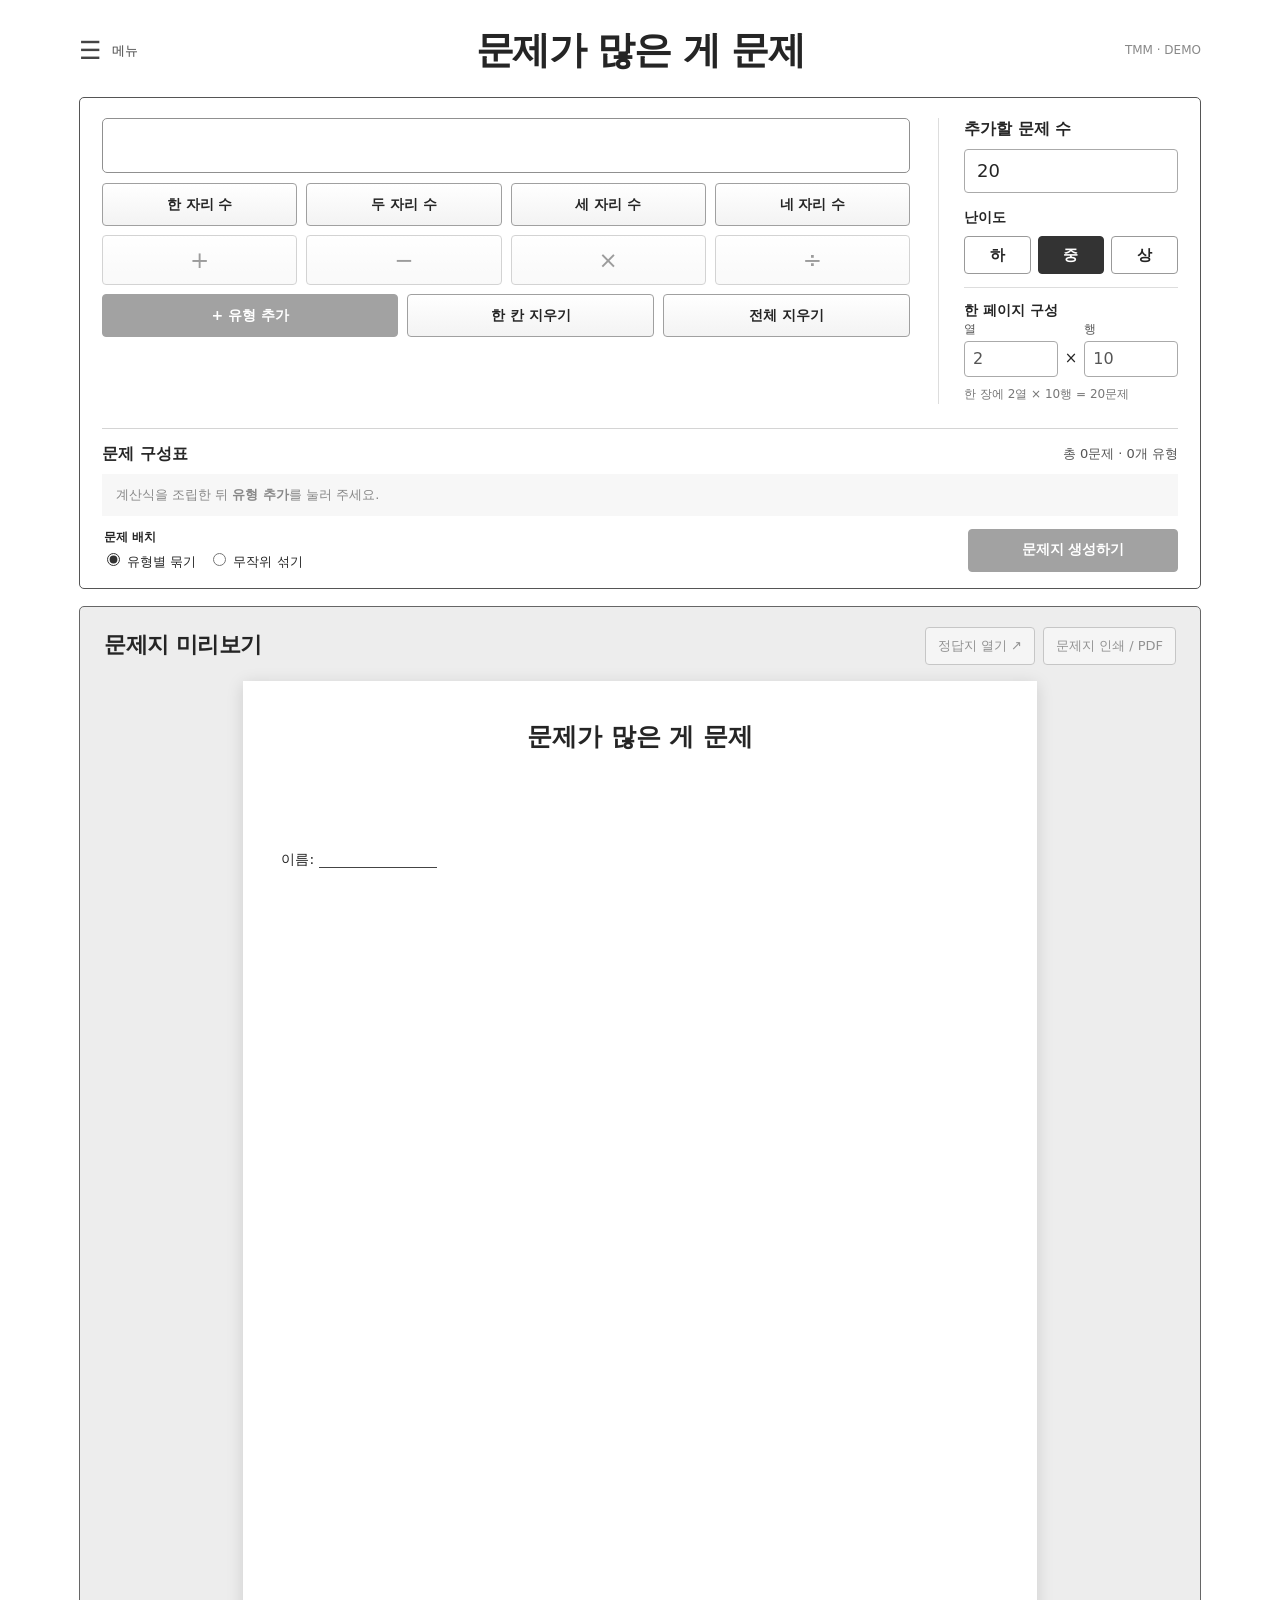
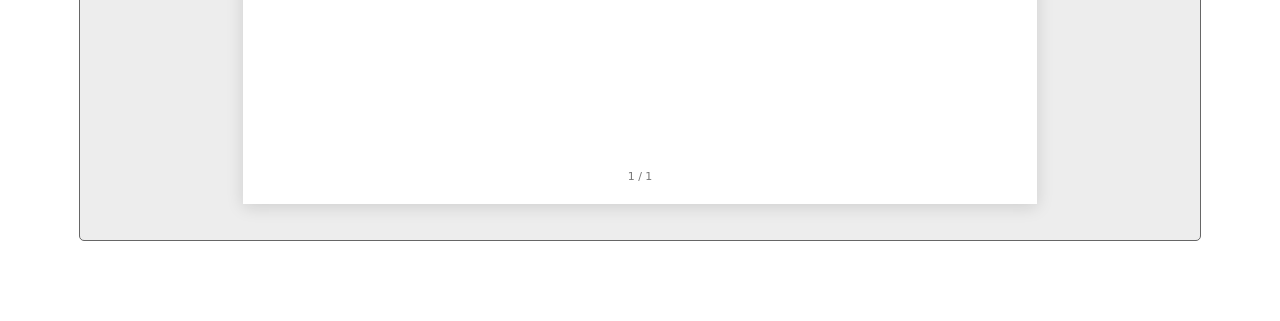
<file: index.html>
<!doctype html>
<html lang="ko">
<head>
 <meta charset="utf-8">
 <meta name="viewport" content="width=device-width,initial-scale=1">
 <meta name="tmm-build" content="2026-10-21-raised-header-v8">
 <meta name="description" content="문제가 많은 게 문제 · 초등 연산 문제지 생성기">
 <title>문제가 많은 게 문제 | TMM</title>
 <style>
:root{color-scheme:light;--ink:#252525;--border:#777;--paper:#fff;--soft:#ededed}
*{box-sizing:border-box}
[hidden]{display:none!important}
body{margin:0;background:#fff;color:var(--ink);font-family:'Malgun Gothic','Apple SD Gothic Neo',system-ui,sans-serif;line-height:1.4;font-size:15px}
button,input{font:inherit;color:inherit}
button{cursor:pointer}
button:disabled{opacity:.45;cursor:not-allowed}
button:focus-visible,input:focus-visible{outline:2px solid #444;outline-offset:2px}
.site{max-width:1170px;margin:0 auto;padding:24px 24px 80px}
.header{display:grid;grid-template-columns:1fr auto 1fr;align-items:center;gap:14px;padding-bottom:20px}
.header h1{margin:0;text-align:center;font-size:clamp(23px,3vw,38px);font-weight:800;letter-spacing:-1.4px;white-space:nowrap}
.brand-text{color:inherit;text-decoration:none}
.menu-trigger{border:0;background:transparent;padding:7px 0;display:flex;align-items:center;gap:11px;width:max-content;font-size:13px;color:#444;text-decoration:none}
.hamburger{font-size:25px;line-height:1}
.header-note{justify-self:end;color:#888;font-size:12px}
.builder{border:1px solid #555;border-radius:5px;padding:20px 22px 16px;display:grid;grid-template-columns:minmax(0,1fr) 240px;gap:24px 28px;margin-bottom:17px}
.builder-left{min-width:0}
.expression{min-height:55px;border:1px solid #909090;border-radius:5px;padding:12px 15px;display:flex;align-items:center;overflow-wrap:anywhere;font-size:19px;margin-bottom:10px}
.key-row{display:grid;gap:9px;margin-bottom:9px}
.key-row.numbers,.key-row.operators{grid-template-columns:repeat(4,minmax(0,1fr))}
.key-row.actions{grid-template-columns:1.2fr 1fr 1fr;margin-bottom:0}
.key{border:1px solid #a0a0a0;border-radius:4px;background:linear-gradient(#fff,#f3f3f3);min-height:43px;padding:8px 7px;font-size:14px;font-weight:600;word-break:keep-all}
.key:hover:not(:disabled){background:#e7e7e7;border-color:#666}
.key.operator{font-size:23px;font-weight:400}
.key.primary{background:#333;border-color:#333;color:#fff}
.key.primary:hover:not(:disabled){background:#555}
.builder-right{border-left:1px solid #ddd;padding-left:25px;min-width:0;display:flex;flex-direction:column;gap:8px}
.control-title{font-weight:700;font-size:16px}
.builder-right>input{height:44px;width:100%;padding:8px 12px;border:1px solid #aaa;border-radius:4px;font-size:18px}
.difficulty-field,.order-controls{border:0;padding:0;margin:0;min-width:0}
.difficulty-field{margin-top:7px}
.difficulty-field legend,.setting-title,.order-controls legend{font-size:14px;font-weight:700;margin-bottom:9px}
.difficulty-group{display:grid;grid-template-columns:repeat(3,minmax(0,1fr));gap:7px}
.difficulty-wrapper{position:relative;min-width:0}
.difficulty-button{width:100%;border:1px solid #999;border-radius:4px;background:white;min-height:38px;font-weight:650}
.difficulty-button.selected{background:#333;color:white;border-color:#333}
.difficulty-button:hover{border-color:#333}
.tooltip{display:none;position:absolute;top:calc(100% + 9px);left:0;min-width:275px;max-width:300px;width:max-content;padding:12px 14px;border:1px solid #777;border-radius:5px;box-shadow:0 4px 17px #0002;background:#fff;color:#222;z-index:15;font-size:12px;line-height:1.7}
.tooltip strong{display:block;margin-bottom:4px;font-size:13px}
.tooltip span{display:block;white-space:nowrap}
.difficulty-wrapper:last-child .tooltip{left:auto;right:0}
.difficulty-wrapper:hover .tooltip,.difficulty-button:focus-visible + .tooltip{display:block}
.hint{font-size:11px;color:#777;margin:8px 0 0}
.page-setting{border-top:1px solid #ddd;padding-top:12px;margin-top:5px}
.layout-fields{display:flex;align-items:end;gap:7px}
.layout-fields label{flex:1;min-width:0;color:#555;font-size:12px}
.layout-fields input{display:block;width:100%;height:36px;border:1px solid #aaa;border-radius:4px;font-size:16px;padding:5px 8px;margin-top:3px}
.layout-fields>span{padding-bottom:8px}
.caption{font-size:12px;line-height:1.6;color:#777;margin:8px 0 0}
.composition{grid-column:1/-1;border-top:1px solid #d4d4d4;padding-top:14px}
.composition-heading{display:flex;align-items:center;justify-content:space-between;gap:10px;margin-bottom:8px}
.composition-heading h2{font-size:16px;margin:0;font-weight:750}
.composition-heading span{color:#555;font-size:13px}
.type-list{display:flex;flex-direction:column;gap:7px}
.empty-msg{margin:0;background:#f7f7f7;color:#888;padding:12px 14px;font-size:13px}
.type-row{display:flex;align-items:center;gap:12px;border:1px solid #ddd;border-radius:4px;padding:9px 12px;min-width:0}
.type-formula{flex:1;min-width:0;overflow-wrap:anywhere;font-size:13px}
.type-level{border:1px solid #aaa;border-radius:3px;padding:2px 10px;font-size:12px;flex:none}
.type-quantity{font-size:12px;white-space:nowrap;display:flex;align-items:center;gap:5px;color:#555}
.type-quantity input{width:60px;border:1px solid #aaa;border-radius:3px;padding:5px 4px;font-size:13px}
.type-remove{background:#fff;border:1px solid #bbb;border-radius:3px;padding:5px 9px;font-size:12px}
.composition-footer{display:flex;align-items:center;justify-content:space-between;gap:15px;margin-top:13px}
.order-controls{display:flex;gap:12px;flex-wrap:wrap;align-items:center}
.order-controls legend{font-size:12px;margin-bottom:4px}
.order-controls label{font-size:13px;white-space:nowrap}
.order-controls input{accent-color:#333}
.generate-button{min-width:210px}
.alert{background:#f4f4f4;border:1px solid #bbb;padding:10px 14px;font-size:13px;margin:0 0 14px}
.preview{border:1px solid #666;border-radius:5px;background:var(--soft);padding:20px 24px 36px;min-height:520px}
.preview-heading{display:flex;justify-content:space-between;align-items:center;gap:12px;margin-bottom:16px}
.preview-heading h2{font-size:22px;font-weight:750;letter-spacing:-.5px;margin:0}
.preview-tools{display:flex;gap:8px;flex-wrap:wrap}
.tool{border:1px solid #999;border-radius:4px;background:#fff;padding:9px 12px;font-size:13px}
.tool:hover:not(:disabled){background:#f7f7f7}
.papers{display:flex;flex-direction:column;align-items:center;gap:25px}
.paper{width:min(100%,794px);aspect-ratio:210/297;background:var(--paper);box-shadow:0 3px 16px #0002;display:flex;flex-direction:column;padding:clamp(19px,3vw,49px) clamp(15px,3vw,45px) 19px;position:relative}
.paper-header{min-height:14%;display:flex;flex-direction:column;flex:none}
.paper-header h3{text-align:center;font-weight:750;font-size:clamp(15px,2.5vw,25px);margin:0 0 15px}
.paper-details{display:grid;grid-template-columns:minmax(0,1fr) auto 95px;align-items:end;gap:14px}
.paper-template{font-size:clamp(9px,1.22vw,13px);line-height:1.55;display:flex;gap:7px;align-items:start;min-width:0;overflow-wrap:anywhere}
.paper-key{font-weight:700;white-space:nowrap}
.student-name{font-size:clamp(9px,1.25vw,14px);white-space:nowrap}
.name-line{display:inline-block;width:118px;border-bottom:1px solid #444;height:.95em;vertical-align:baseline;position:relative;top:.33em}
.qr-box{width:85px;height:85px;justify-self:end;align-self:end;margin-top:0}
.qr-box svg{display:block;width:100%;height:100%}
.question-grid{flex:1;min-height:0;display:grid;grid-template-columns:repeat(var(--cols,2),minmax(0,1fr));grid-template-rows:repeat(var(--rows,10),minmax(0,1fr));gap:1px 13px;padding-bottom:2.5%}
.question{min-width:0;display:flex;align-items:center;gap:7px;font-size:clamp(9px,1.3vw,var(--problem-font,16px));line-height:1.5;overflow-wrap:anywhere}
.question-number{flex:0 0 2.1em;font-weight:800;font-variant-numeric:tabular-nums}
.question-expression{min-width:0;flex:1}
.answer-line{display:block;flex:0 0 var(--answer-width,72px);width:var(--answer-width,72px);border-bottom:1px solid #333;height:.9em;margin:0 2px 0 auto}
.answer-value{font-weight:750;min-width:var(--answer-width,72px);text-align:center;margin-left:auto}
.paper-foot{text-align:center;margin-top:8px;font-size:11px;color:#777}
.drawer-bg{position:fixed;inset:0;background:#0004;z-index:20}
.drawer{position:fixed;top:0;left:0;bottom:0;width:min(320px,88vw);padding:24px;background:#fff;box-shadow:4px 0 15px #0002;z-index:21}
.drawer-top{display:flex;justify-content:space-between;align-items:center;margin-bottom:24px}
.drawer-top button{border:0;background:none;font-size:23px}
.drawer nav{display:flex;flex-direction:column}
.drawer nav button{border:0;background:none;border-bottom:1px solid #e4e4e4;text-align:left;padding:15px 4px;font-size:14px}
.drawer nav button:first-child{font-weight:700}
.drawer nav small{display:block;color:#888;margin-top:3px}
.drawer-help{font-size:12px;color:#777;margin-top:25px}
.answer-page .preview{margin-top:10px}
.answer-page .header-note,.answer-page .paper .qr-box{display:none}
#printMount{display:none}
@media(max-width:800px){.site{padding:17px 12px 42px}.builder{grid-template-columns:1fr;gap:14px;padding:15px}.builder-right{border-left:0;border-top:1px solid #ddd;padding:14px 0 0;display:grid;grid-template-columns:minmax(90px,1fr) minmax(160px,2fr);gap:8px 12px;align-items:center}.builder-right>.control-title{grid-column:1;grid-row:1;font-size:14px}.builder-right>input{grid-column:1;grid-row:2}.difficulty-field{grid-column:2;grid-row:1/3;margin:0}.page-setting{grid-column:1/-1}.header h1{font-size:clamp(18px,3.5vw,29px)}.header-note{font-size:10px}.preview{padding:12px 9px 22px}.paper{padding:clamp(12px,3vw,22px)}.paper-details{grid-template-columns:minmax(0,1fr) auto 65px;gap:7px}.qr-box{width:58px;height:58px}.name-line{width:70px}.question{font-size:clamp(8px,2vw,var(--problem-font,16px));gap:3px}.answer-line{flex-basis:clamp(17px,4vw,40px);width:clamp(17px,4vw,40px)}.paper-header h3{margin-bottom:9px}.paper-header{min-height:17%}.tooltip{min-width:220px}.type-row{flex-wrap:wrap}}
@media(max-width:490px){.header{grid-template-columns:34px 1fr 14px}.header-note,.menu-label{display:none}.header h1{white-space:normal;font-size:20px}.key-row{gap:5px;margin-bottom:6px}.key{font-size:11px;min-height:39px;padding:4px 3px}.key.operator{font-size:19px}.expression{font-size:14px;min-height:45px}.builder{padding:12px}.preview-heading{flex-wrap:wrap}.preview-heading h2{font-size:18px}.paper-header h3{font-size:13px}.paper-template,.student-name{font-size:8px}.paper-details{grid-template-columns:minmax(0,1fr) auto 42px;gap:3px}.paper-key{display:none}.qr-box{width:40px;height:40px}.name-line{width:40px}.paper-header{min-height:19%}.question{font-size:8px}.question-grid{gap:0 3px}.question-number{font-size:inherit}.answer-line{flex-basis:15px;width:15px}.paper-foot{font-size:8px}.composition-footer{flex-direction:column;align-items:stretch}.generate-button{width:100%}.type-row{gap:7px}.type-formula{flex-basis:100%}.tooltip{min-width:190px;font-size:11px}.tooltip span{white-space:normal}}
@media print{
 @page{size:A4 portrait;margin:0}
 html,body{margin:0!important;padding:0!important;background:white!important;-webkit-print-color-adjust:exact;print-color-adjust:exact}
 .site,.drawer,.drawer-bg{display:none!important}
 #printMount{display:block!important}
 .paper{width:210mm!important;height:297mm!important;max-height:297mm!important;min-height:297mm!important;aspect-ratio:auto!important;box-shadow:none!important;break-after:page;page-break-after:always;padding:13mm 14mm 11mm!important}
 .paper:last-child{break-after:auto;page-break-after:auto}
 .paper-header{min-height:38mm!important}
 .paper-header h3{font-size:17pt!important;margin:0 0 7mm!important}
 .paper-details{grid-template-columns:minmax(0,1fr) auto 28mm!important;gap:5mm!important}
 .paper-template,.student-name{font-size:10pt!important}
 .paper-key{display:inline!important}
 .name-line{width:30mm!important}
 .qr-box{width:26mm!important;height:26mm!important;margin-top:0!important}
 .question-grid{gap:0 3mm!important;padding-bottom:6mm!important}
 .question{font-size:min(11pt,var(--problem-font,16px))!important;line-height:1.5!important}
 .answer-line{flex-basis:var(--answer-print,20mm)!important;width:var(--answer-print,20mm)!important;border-bottom:0.3mm solid #333!important}
 .paper-foot{font-size:8pt!important}
}

/* Keep the builder compact even when a browser restores values or font metrics differ. */
.builder{align-items:start}
.builder-right{align-self:start}
.composition{align-self:start}
.difficulty-field{min-width:0}
.difficulty-field legend{padding:0}
.difficulty-wrapper{isolation:isolate}
.difficulty-wrapper:hover{z-index:18}
.difficulty-wrapper .tooltip{pointer-events:none}
@media(max-width:800px){.builder-right{align-self:auto}}


/* A4 header: the subtitle and name are anchored to the QR's lower edge. */
.paper-details{align-items:end;min-height:85px}
.paper-template,.student-name{align-self:end;margin:0;padding:0;line-height:1.3}
.student-name{display:flex;align-items:flex-end;gap:5px}
.name-line{position:static;top:auto;display:block;height:0;flex:0 0 118px;border-bottom:1px solid #444;margin:0;padding:0;vertical-align:initial}
@media(max-width:800px){.paper-details{min-height:58px}.name-line{flex-basis:70px}}
@media(max-width:490px){.paper-details{min-height:40px}.name-line{flex-basis:40px}}
@media print{.paper-details{min-height:26mm!important}.name-line{flex-basis:30mm!important}}

/* Fix the equation column width instead of stretching it to the far page edge. */
.question-expression{flex:0 1 var(--expression-width,130px)}
.answer-line{margin:0 2px 0 0}
.answer-value{flex:0 0 var(--answer-width,72px);min-width:0;margin:0 2px 0 0}
@media(max-width:800px){
 .question-expression{flex-basis:var(--expression-mobile,80px)}
}
@media(max-width:490px){
 .question-expression{flex-basis:var(--expression-mobile,46px)}
}
@media print{
 .question-expression{flex-basis:var(--expression-print,33mm)!important}
 .answer-line{margin:0 0.5mm 0 0!important}
 .answer-value{margin:0 0.5mm 0 0!important;flex-basis:var(--answer-print,20mm)!important}
}

/* QR, 소제목, 이름란을 함께 위로 이동하고 QR 하단 정렬 유지 */
.paper-details{position:relative;top:-20px}
@media (max-width:800px){.paper-details{top:-13px}}
@media (max-width:490px){.paper-details{top:-9px}}
@media print{.paper-details{top:-6mm!important}}

/* TMM: page-specific composition summary immediately under the title. */
.paper-header{position:relative}
.paper-header h3{margin-bottom:5px}
.paper-subtitle{font-size:clamp(9px,1.15vw,12px);line-height:1.45;text-align:center;max-width:100%;margin:0 0 5px;min-height:1.4em;overflow-wrap:anywhere;word-break:keep-all}
.paper-subtitle-item{display:inline;white-space:normal}
.paper-subtitle-separator{color:#777;white-space:normal}
.paper-details{display:flex;justify-content:space-between;align-items:flex-end;gap:10px;margin-top:auto;min-height:0!important;top:0!important;position:static!important}
.paper-details .student-name{margin:0;flex:1;min-width:0}
.paper-details .qr-box{flex:none;margin-left:auto}
/* Flexible content: a long equation wraps within its own column; the answer moves below if needed. */
.question{display:grid;grid-template-columns:2.1em minmax(0,1fr);align-content:center;align-items:start;column-gap:5px;min-width:0;min-height:0;overflow:visible}
.question-number{grid-column:1;align-self:start;flex:none;white-space:nowrap}
.question-body{grid-column:2;display:flex;flex-wrap:wrap;align-items:baseline;align-content:center;column-gap:6px;row-gap:2px;min-width:0;max-width:100%}
.question-expression{flex:0 1 auto!important;width:auto!important;max-width:100%;min-width:0;overflow-wrap:anywhere;word-break:normal;white-space:normal}
.question-body .answer-line,.question-body .answer-value{flex:0 1 var(--answer-width,72px);width:var(--answer-width,72px);min-width:0;max-width:100%;margin:0!important}
.question.long-question{font-size:clamp(8px,1.13vw,13px)}
.question-grid{align-items:stretch}
@media(max-width:800px){.paper-subtitle{font-size:clamp(7px,1.6vw,10px);line-height:1.3}.question{column-gap:2px}.question-body{column-gap:2px;row-gap:1px}}
@media(max-width:490px){.paper-subtitle{font-size:7px}.paper-header h3{margin-bottom:2px}.question-body .answer-line,.question-body .answer-value{flex-basis:clamp(12px,4vw,32px);width:clamp(12px,4vw,32px)}.question.long-question{font-size:7px}}
@media print{
 .paper-header{min-height:38mm!important;height:auto!important}
 .paper-header h3{margin-bottom:2mm!important}
 .paper-subtitle{font-size:8pt!important;line-height:1.4!important;margin:0 0 2mm!important;min-height:0!important}
 .paper-details{min-height:0!important;top:0!important;position:static!important}
 .paper-details .qr-box{width:26mm!important;height:26mm!important}
 .question{display:grid!important;grid-template-columns:6mm minmax(0,1fr)!important;column-gap:1.2mm!important}
 .question-body{display:flex!important;flex-wrap:wrap!important;column-gap:1.5mm!important;row-gap:.4mm!important}
 .question-expression{flex:0 1 auto!important;max-width:100%!important;white-space:normal!important;overflow-wrap:anywhere!important}
 .question-body .answer-line,.question-body .answer-value{flex:0 1 var(--answer-print,20mm)!important;width:var(--answer-print,20mm)!important;max-width:100%!important;min-width:0!important;margin:0!important}
 .question.long-question{font-size:8.5pt!important;line-height:1.3!important}
}
</style>
</head>
<body>
 <main class="site">
  <header class="header">
   <button id="menuOpen" class="menu-trigger" type="button" aria-label="문제 유형 메뉴 열기"><span class="hamburger">☰</span><span class="menu-label">메뉴</span></button>
   <h1><a class="brand-text" href="./index.html">문제가 많은 게 문제</a></h1>
   <span class="header-note">TMM · DEMO</span>
  </header>
  <section class="builder" aria-label="계산식 조립기">
   <div class="builder-left">
    <div id="expression" class="expression" aria-label="조립한 계산식" aria-live="polite"></div>
    <div class="key-row numbers" aria-label="자릿수 버튼">
     <button class="key" data-digit="1" type="button">한 자리 수</button>
     <button class="key" data-digit="2" type="button">두 자리 수</button>
     <button class="key" data-digit="3" type="button">세 자리 수</button>
     <button class="key" data-digit="4" type="button">네 자리 수</button>
    </div>
    <div class="key-row operators" aria-label="연산 기호 버튼">
     <button class="key operator" data-op="p" type="button">+</button>
     <button class="key operator" data-op="m" type="button">−</button>
     <button class="key operator" data-op="x" type="button">×</button>
     <button class="key operator" data-op="d" type="button">÷</button>
    </div>
    <div class="key-row actions">
     <button id="addType" class="key primary" type="button">+ 유형 추가</button>
     <button id="backspace" class="key" type="button">한 칸 지우기</button>
     <button id="clear" class="key" type="button">전체 지우기</button>
    </div>
   </div>
   <div class="builder-right">
    <label for="itemCount" class="control-title">추가할 문제 수</label>
    <input id="itemCount" type="number" min="1" max="200" step="1" value="20" inputmode="numeric">
    <fieldset class="difficulty-field">
     <legend>난이도</legend>
     <div class="difficulty-group" role="group" aria-label="문제 난이도">
      <div class="difficulty-wrapper"><button class="difficulty-button" type="button" data-level="low" aria-describedby="tip-low">하</button><div id="tip-low" class="tooltip" role="tooltip"><strong>하 · 쉬운 계산</strong><span>덧셈: 받아올림 없음</span><span>뺄셈: 받아내림 없음</span><span>곱셈: 받아올림 없음</span><span>나눗셈: 중간 나머지 없음</span></div></div>
      <div class="difficulty-wrapper"><button class="difficulty-button selected" type="button" data-level="mid" aria-pressed="true" aria-describedby="tip-mid">중</button><div id="tip-mid" class="tooltip" role="tooltip"><strong>중 · 보통 계산</strong><span>덧셈: 받아올림 1회</span><span>뺄셈: 받아내림 1회</span><span>곱셈: 받아올림 1회</span><span>나눗셈: 중간 나머지 1회</span></div></div>
      <div class="difficulty-wrapper"><button class="difficulty-button" type="button" data-level="high" aria-describedby="tip-high">상</button><div id="tip-high" class="tooltip" role="tooltip"><strong>상 · 어려운 계산</strong><span>덧셈: 받아올림 2회 이상</span><span>뺄셈: 받아내림 2회 이상</span><span>곱셈: 받아올림 여러 번</span><span>나눗셈: 중간 나머지 여러 번</span></div></div>
     </div>
     
    </fieldset>
    <div class="page-setting">
     <span class="setting-title">한 페이지 구성</span>
     <div class="layout-fields">
      <label for="columns">열 <input id="columns" type="number" min="1" max="4" step="1" value="2" inputmode="numeric"></label>
      <span aria-hidden="true">×</span>
      <label for="rows">행 <input id="rows" type="number" min="1" max="15" step="1" value="10" inputmode="numeric"></label>
     </div>
     <p class="caption" id="layoutInfo"></p>
    </div>
   </div>
   <div class="composition">
    <div class="composition-heading"><h2>문제 구성표</h2><span id="compositionTotal">총 0문제</span></div>
    <div id="typeList" class="type-list" aria-live="polite"><p class="empty-msg">계산식을 조립한 뒤 <b>유형 추가</b>를 눌러 주세요.</p></div>
    <div class="composition-footer">
     <fieldset class="order-controls"><legend>문제 배치</legend><label><input type="radio" name="order" value="group" checked> 유형별 묶기</label><label><input type="radio" name="order" value="shuffle"> 무작위 섞기</label></fieldset>
     <button id="generate" class="key primary generate-button" type="button" disabled>문제지 생성하기</button>
    </div>
   </div>
  </section>
  <div id="status" class="alert" role="status" aria-live="polite" hidden></div>
  <section class="preview" aria-labelledby="previewTitle">
   <div class="preview-heading"><h2 id="previewTitle">문제지 미리보기</h2><div class="preview-tools"><button class="tool" type="button" id="openAnswers" disabled>정답지 열기 ↗</button><button class="tool" type="button" id="printProblems" disabled>문제지 인쇄 / PDF</button></div></div>
   <div id="sheets" class="papers"></div>
  </section>
 </main>
 <div id="drawerBg" class="drawer-bg" hidden></div>
 <aside id="drawer" class="drawer" hidden aria-label="문제 유형 메뉴"><div class="drawer-top"><strong>문제 유형</strong><button id="menuClose" type="button" aria-label="메뉴 닫기">×</button></div><nav><button type="button" data-menu="basic">기본 사칙연산</button><button type="button" data-menu="advanced">응용 사칙연산<small>추후 개발 예정</small></button><button type="button" data-menu="decimal">소수의 사칙연산<small>추후 개발 예정</small></button><button type="button" data-menu="fraction">분수의 사칙연산<small>추후 개발 예정</small></button></nav><p id="menuNotice" class="drawer-help">현재 데모에서는 기본 사칙연산만 이용할 수 있습니다.</p></aside>
 <div id="printMount" aria-hidden="true"></div>
 <script>
/*
QRCode for JavaScript — MIT License
Copyright (c) 2009 Kazuhiko Arase
Original project: http://www.d-project.com/

Permission is hereby granted, free of charge, to any person obtaining a copy
of this software and associated documentation files (the "Software"), to deal
in the Software without restriction, including without limitation the rights
to use, copy, modify, merge, publish, distribute, sublicense, and/or sell
copies of the Software, and to permit persons to whom the Software is
furnished to do so, subject to the following conditions:

The above copyright notice and this permission notice shall be included in all
copies or substantial portions of the Software.

THE SOFTWARE IS PROVIDED "AS IS", WITHOUT WARRANTY OF ANY KIND, EXPRESS OR
IMPLIED, INCLUDING BUT NOT LIMITED TO THE WARRANTIES OF MERCHANTABILITY,
FITNESS FOR A PARTICULAR PURPOSE AND NONINFRINGEMENT. IN NO EVENT SHALL THE
AUTHORS OR COPYRIGHT HOLDERS BE LIABLE FOR ANY CLAIM, DAMAGES OR OTHER
LIABILITY, WHETHER IN AN ACTION OF CONTRACT, TORT OR OTHERWISE, ARISING FROM,
OUT OF OR IN CONNECTION WITH THE SOFTWARE OR THE USE OR OTHER DEALINGS IN THE
SOFTWARE.

*/
/* QRCode for JavaScript, Kazuhiko Arase, MIT license; see QR-LICENSE.txt. */
(function (global) {
var modules = {}; var loaded = {};
function requireLocal(id) { if(loaded[id]) return loaded[id].exports; var module = {exports:{}}; loaded[id] = module; modules[id](requireLocal,module,module.exports); return module.exports; }
modules['QR8bitByte'] = function (requireLocal, module, exports) {
var QRMode = requireLocal('QRMode');

function QR8bitByte(data) {
	this.mode = QRMode.MODE_8BIT_BYTE;
	this.data = data;
}

QR8bitByte.prototype = {

	getLength : function() {
		return this.data.length;
	},
	
	write : function(buffer) {
		for (var i = 0; i < this.data.length; i++) {
			// not JIS ...
			buffer.put(this.data.charCodeAt(i), 8);
		}
	}
};

module.exports = QR8bitByte;

};
modules['QRBitBuffer'] = function (requireLocal, module, exports) {
function QRBitBuffer() {
	this.buffer = [];
	this.length = 0;
}

QRBitBuffer.prototype = {

	get : function(index) {
		var bufIndex = Math.floor(index / 8);
		return ( (this.buffer[bufIndex] >>> (7 - index % 8) ) & 1) == 1;
	},
	
	put : function(num, length) {
		for (var i = 0; i < length; i++) {
			this.putBit( ( (num >>> (length - i - 1) ) & 1) == 1);
		}
	},
	
	getLengthInBits : function() {
		return this.length;
	},
	
	putBit : function(bit) {
	
		var bufIndex = Math.floor(this.length / 8);
		if (this.buffer.length <= bufIndex) {
			this.buffer.push(0);
		}
	
		if (bit) {
			this.buffer[bufIndex] |= (0x80 >>> (this.length % 8) );
		}
	
		this.length++;
	}
};

module.exports = QRBitBuffer;

};
modules['QRErrorCorrectLevel'] = function (requireLocal, module, exports) {
module.exports = {
	L : 1,
	M : 0,
	Q : 3,
	H : 2
};


};
modules['QRMaskPattern'] = function (requireLocal, module, exports) {
module.exports = {
	PATTERN000 : 0,
	PATTERN001 : 1,
	PATTERN010 : 2,
	PATTERN011 : 3,
	PATTERN100 : 4,
	PATTERN101 : 5,
	PATTERN110 : 6,
	PATTERN111 : 7
};

};
modules['QRMath'] = function (requireLocal, module, exports) {
var QRMath = {

	glog : function(n) {
	
		if (n < 1) {
			throw new Error("glog(" + n + ")");
		}
		
		return QRMath.LOG_TABLE[n];
	},
	
	gexp : function(n) {
	
		while (n < 0) {
			n += 255;
		}
	
		while (n >= 256) {
			n -= 255;
		}
	
		return QRMath.EXP_TABLE[n];
	},
	
	EXP_TABLE : new Array(256),
	
	LOG_TABLE : new Array(256)

};
	
for (var i = 0; i < 8; i++) {
	QRMath.EXP_TABLE[i] = 1 << i;
}
for (var i = 8; i < 256; i++) {
	QRMath.EXP_TABLE[i] = QRMath.EXP_TABLE[i - 4]
		^ QRMath.EXP_TABLE[i - 5]
		^ QRMath.EXP_TABLE[i - 6]
		^ QRMath.EXP_TABLE[i - 8];
}
for (var i = 0; i < 255; i++) {
	QRMath.LOG_TABLE[QRMath.EXP_TABLE[i] ] = i;
}

module.exports = QRMath;

};
modules['QRMode'] = function (requireLocal, module, exports) {
module.exports = {
    MODE_NUMBER :       1 << 0,
    MODE_ALPHA_NUM :    1 << 1,
    MODE_8BIT_BYTE :    1 << 2,
    MODE_KANJI :        1 << 3
};

};
modules['QRPolynomial'] = function (requireLocal, module, exports) {
var QRMath = requireLocal('QRMath');

function QRPolynomial(num, shift) {
	if (num.length === undefined) {
		throw new Error(num.length + "/" + shift);
	}

	var offset = 0;

	while (offset < num.length && num[offset] === 0) {
		offset++;
	}

	this.num = new Array(num.length - offset + shift);
	for (var i = 0; i < num.length - offset; i++) {
		this.num[i] = num[i + offset];
	}
}

QRPolynomial.prototype = {

	get : function(index) {
		return this.num[index];
	},
	
	getLength : function() {
		return this.num.length;
	},
	
	multiply : function(e) {
	
		var num = new Array(this.getLength() + e.getLength() - 1);
	
		for (var i = 0; i < this.getLength(); i++) {
			for (var j = 0; j < e.getLength(); j++) {
				num[i + j] ^= QRMath.gexp(QRMath.glog(this.get(i) ) + QRMath.glog(e.get(j) ) );
			}
		}
	
		return new QRPolynomial(num, 0);
	},
	
	mod : function(e) {
	
		if (this.getLength() - e.getLength() < 0) {
			return this;
		}
	
		var ratio = QRMath.glog(this.get(0) ) - QRMath.glog(e.get(0) );
	
		var num = new Array(this.getLength() );
		
		for (var i = 0; i < this.getLength(); i++) {
			num[i] = this.get(i);
		}
		
		for (var x = 0; x < e.getLength(); x++) {
			num[x] ^= QRMath.gexp(QRMath.glog(e.get(x) ) + ratio);
		}
	
		// recursive call
		return new QRPolynomial(num, 0).mod(e);
	}
};

module.exports = QRPolynomial;

};
modules['QRRSBlock'] = function (requireLocal, module, exports) {
var QRErrorCorrectLevel = requireLocal('QRErrorCorrectLevel');

function QRRSBlock(totalCount, dataCount) {
	this.totalCount = totalCount;
	this.dataCount  = dataCount;
}

QRRSBlock.RS_BLOCK_TABLE = [

	// L
	// M
	// Q
	// H

	// 1
	[1, 26, 19],
	[1, 26, 16],
	[1, 26, 13],
	[1, 26, 9],
	
	// 2
	[1, 44, 34],
	[1, 44, 28],
	[1, 44, 22],
	[1, 44, 16],

	// 3
	[1, 70, 55],
	[1, 70, 44],
	[2, 35, 17],
	[2, 35, 13],

	// 4		
	[1, 100, 80],
	[2, 50, 32],
	[2, 50, 24],
	[4, 25, 9],
	
	// 5
	[1, 134, 108],
	[2, 67, 43],
	[2, 33, 15, 2, 34, 16],
	[2, 33, 11, 2, 34, 12],
	
	// 6
	[2, 86, 68],
	[4, 43, 27],
	[4, 43, 19],
	[4, 43, 15],
	
	// 7		
	[2, 98, 78],
	[4, 49, 31],
	[2, 32, 14, 4, 33, 15],
	[4, 39, 13, 1, 40, 14],
	
	// 8
	[2, 121, 97],
	[2, 60, 38, 2, 61, 39],
	[4, 40, 18, 2, 41, 19],
	[4, 40, 14, 2, 41, 15],
	
	// 9
	[2, 146, 116],
	[3, 58, 36, 2, 59, 37],
	[4, 36, 16, 4, 37, 17],
	[4, 36, 12, 4, 37, 13],
	
	// 10		
	[2, 86, 68, 2, 87, 69],
	[4, 69, 43, 1, 70, 44],
	[6, 43, 19, 2, 44, 20],
	[6, 43, 15, 2, 44, 16],

	// 11
	[4, 101, 81],
	[1, 80, 50, 4, 81, 51],
	[4, 50, 22, 4, 51, 23],
	[3, 36, 12, 8, 37, 13],

	// 12
	[2, 116, 92, 2, 117, 93],
	[6, 58, 36, 2, 59, 37],
	[4, 46, 20, 6, 47, 21],
	[7, 42, 14, 4, 43, 15],

	// 13
	[4, 133, 107],
	[8, 59, 37, 1, 60, 38],
	[8, 44, 20, 4, 45, 21],
	[12, 33, 11, 4, 34, 12],

	// 14
	[3, 145, 115, 1, 146, 116],
	[4, 64, 40, 5, 65, 41],
	[11, 36, 16, 5, 37, 17],
	[11, 36, 12, 5, 37, 13],

	// 15
	[5, 109, 87, 1, 110, 88],
	[5, 65, 41, 5, 66, 42],
	[5, 54, 24, 7, 55, 25],
	[11, 36, 12],

	// 16
	[5, 122, 98, 1, 123, 99],
	[7, 73, 45, 3, 74, 46],
	[15, 43, 19, 2, 44, 20],
	[3, 45, 15, 13, 46, 16],

	// 17
	[1, 135, 107, 5, 136, 108],
	[10, 74, 46, 1, 75, 47],
	[1, 50, 22, 15, 51, 23],
	[2, 42, 14, 17, 43, 15],

	// 18
	[5, 150, 120, 1, 151, 121],
	[9, 69, 43, 4, 70, 44],
	[17, 50, 22, 1, 51, 23],
	[2, 42, 14, 19, 43, 15],

	// 19
	[3, 141, 113, 4, 142, 114],
	[3, 70, 44, 11, 71, 45],
	[17, 47, 21, 4, 48, 22],
	[9, 39, 13, 16, 40, 14],

	// 20
	[3, 135, 107, 5, 136, 108],
	[3, 67, 41, 13, 68, 42],
	[15, 54, 24, 5, 55, 25],
	[15, 43, 15, 10, 44, 16],

	// 21
	[4, 144, 116, 4, 145, 117],
	[17, 68, 42],
	[17, 50, 22, 6, 51, 23],
	[19, 46, 16, 6, 47, 17],

	// 22
	[2, 139, 111, 7, 140, 112],
	[17, 74, 46],
	[7, 54, 24, 16, 55, 25],
	[34, 37, 13],

	// 23
	[4, 151, 121, 5, 152, 122],
	[4, 75, 47, 14, 76, 48],
	[11, 54, 24, 14, 55, 25],
	[16, 45, 15, 14, 46, 16],

	// 24
	[6, 147, 117, 4, 148, 118],
	[6, 73, 45, 14, 74, 46],
	[11, 54, 24, 16, 55, 25],
	[30, 46, 16, 2, 47, 17],

	// 25
	[8, 132, 106, 4, 133, 107],
	[8, 75, 47, 13, 76, 48],
	[7, 54, 24, 22, 55, 25],
	[22, 45, 15, 13, 46, 16],

	// 26
	[10, 142, 114, 2, 143, 115],
	[19, 74, 46, 4, 75, 47],
	[28, 50, 22, 6, 51, 23],
	[33, 46, 16, 4, 47, 17],

	// 27
	[8, 152, 122, 4, 153, 123],
	[22, 73, 45, 3, 74, 46],
	[8, 53, 23, 26, 54, 24],
	[12, 45, 15, 28, 46, 16],

	// 28
	[3, 147, 117, 10, 148, 118],
	[3, 73, 45, 23, 74, 46],
	[4, 54, 24, 31, 55, 25],
	[11, 45, 15, 31, 46, 16],

	// 29
	[7, 146, 116, 7, 147, 117],
	[21, 73, 45, 7, 74, 46],
	[1, 53, 23, 37, 54, 24],
	[19, 45, 15, 26, 46, 16],

	// 30
	[5, 145, 115, 10, 146, 116],
	[19, 75, 47, 10, 76, 48],
	[15, 54, 24, 25, 55, 25],
	[23, 45, 15, 25, 46, 16],

	// 31
	[13, 145, 115, 3, 146, 116],
	[2, 74, 46, 29, 75, 47],
	[42, 54, 24, 1, 55, 25],
	[23, 45, 15, 28, 46, 16],

	// 32
	[17, 145, 115],
	[10, 74, 46, 23, 75, 47],
	[10, 54, 24, 35, 55, 25],
	[19, 45, 15, 35, 46, 16],

	// 33
	[17, 145, 115, 1, 146, 116],
	[14, 74, 46, 21, 75, 47],
	[29, 54, 24, 19, 55, 25],
	[11, 45, 15, 46, 46, 16],

	// 34
	[13, 145, 115, 6, 146, 116],
	[14, 74, 46, 23, 75, 47],
	[44, 54, 24, 7, 55, 25],
	[59, 46, 16, 1, 47, 17],

	// 35
	[12, 151, 121, 7, 152, 122],
	[12, 75, 47, 26, 76, 48],
	[39, 54, 24, 14, 55, 25],
	[22, 45, 15, 41, 46, 16],

	// 36
	[6, 151, 121, 14, 152, 122],
	[6, 75, 47, 34, 76, 48],
	[46, 54, 24, 10, 55, 25],
	[2, 45, 15, 64, 46, 16],

	// 37
	[17, 152, 122, 4, 153, 123],
	[29, 74, 46, 14, 75, 47],
	[49, 54, 24, 10, 55, 25],
	[24, 45, 15, 46, 46, 16],

	// 38
	[4, 152, 122, 18, 153, 123],
	[13, 74, 46, 32, 75, 47],
	[48, 54, 24, 14, 55, 25],
	[42, 45, 15, 32, 46, 16],

	// 39
	[20, 147, 117, 4, 148, 118],
	[40, 75, 47, 7, 76, 48],
	[43, 54, 24, 22, 55, 25],
	[10, 45, 15, 67, 46, 16],

	// 40
	[19, 148, 118, 6, 149, 119],
	[18, 75, 47, 31, 76, 48],
	[34, 54, 24, 34, 55, 25],
	[20, 45, 15, 61, 46, 16]
];

QRRSBlock.getRSBlocks = function(typeNumber, errorCorrectLevel) {
	
	var rsBlock = QRRSBlock.getRsBlockTable(typeNumber, errorCorrectLevel);
	
	if (rsBlock === undefined) {
		throw new Error("bad rs block @ typeNumber:" + typeNumber + "/errorCorrectLevel:" + errorCorrectLevel);
	}

	var length = rsBlock.length / 3;
	
	var list = [];
	
	for (var i = 0; i < length; i++) {

		var count = rsBlock[i * 3 + 0];
		var totalCount = rsBlock[i * 3 + 1];
		var dataCount  = rsBlock[i * 3 + 2];

		for (var j = 0; j < count; j++) {
			list.push(new QRRSBlock(totalCount, dataCount) );	
		}
	}
	
	return list;
};

QRRSBlock.getRsBlockTable = function(typeNumber, errorCorrectLevel) {

	switch(errorCorrectLevel) {
	case QRErrorCorrectLevel.L :
		return QRRSBlock.RS_BLOCK_TABLE[(typeNumber - 1) * 4 + 0];
	case QRErrorCorrectLevel.M :
		return QRRSBlock.RS_BLOCK_TABLE[(typeNumber - 1) * 4 + 1];
	case QRErrorCorrectLevel.Q :
		return QRRSBlock.RS_BLOCK_TABLE[(typeNumber - 1) * 4 + 2];
	case QRErrorCorrectLevel.H :
		return QRRSBlock.RS_BLOCK_TABLE[(typeNumber - 1) * 4 + 3];
	default :
		return undefined;
	}
};

module.exports = QRRSBlock;

};
modules['QRUtil'] = function (requireLocal, module, exports) {
var QRMode = requireLocal('QRMode');
var QRPolynomial = requireLocal('QRPolynomial');
var QRMath = requireLocal('QRMath');
var QRMaskPattern = requireLocal('QRMaskPattern');

var QRUtil = {

    PATTERN_POSITION_TABLE : [
        [],
        [6, 18],
        [6, 22],
        [6, 26],
        [6, 30],
        [6, 34],
        [6, 22, 38],
        [6, 24, 42],
        [6, 26, 46],
        [6, 28, 50],
        [6, 30, 54],        
        [6, 32, 58],
        [6, 34, 62],
        [6, 26, 46, 66],
        [6, 26, 48, 70],
        [6, 26, 50, 74],
        [6, 30, 54, 78],
        [6, 30, 56, 82],
        [6, 30, 58, 86],
        [6, 34, 62, 90],
        [6, 28, 50, 72, 94],
        [6, 26, 50, 74, 98],
        [6, 30, 54, 78, 102],
        [6, 28, 54, 80, 106],
        [6, 32, 58, 84, 110],
        [6, 30, 58, 86, 114],
        [6, 34, 62, 90, 118],
        [6, 26, 50, 74, 98, 122],
        [6, 30, 54, 78, 102, 126],
        [6, 26, 52, 78, 104, 130],
        [6, 30, 56, 82, 108, 134],
        [6, 34, 60, 86, 112, 138],
        [6, 30, 58, 86, 114, 142],
        [6, 34, 62, 90, 118, 146],
        [6, 30, 54, 78, 102, 126, 150],
        [6, 24, 50, 76, 102, 128, 154],
        [6, 28, 54, 80, 106, 132, 158],
        [6, 32, 58, 84, 110, 136, 162],
        [6, 26, 54, 82, 110, 138, 166],
        [6, 30, 58, 86, 114, 142, 170]
    ],

    G15 : (1 << 10) | (1 << 8) | (1 << 5) | (1 << 4) | (1 << 2) | (1 << 1) | (1 << 0),
    G18 : (1 << 12) | (1 << 11) | (1 << 10) | (1 << 9) | (1 << 8) | (1 << 5) | (1 << 2) | (1 << 0),
    G15_MASK : (1 << 14) | (1 << 12) | (1 << 10)    | (1 << 4) | (1 << 1),

    getBCHTypeInfo : function(data) {
        var d = data << 10;
        while (QRUtil.getBCHDigit(d) - QRUtil.getBCHDigit(QRUtil.G15) >= 0) {
            d ^= (QRUtil.G15 << (QRUtil.getBCHDigit(d) - QRUtil.getBCHDigit(QRUtil.G15) ) );    
        }
        return ( (data << 10) | d) ^ QRUtil.G15_MASK;
    },

    getBCHTypeNumber : function(data) {
        var d = data << 12;
        while (QRUtil.getBCHDigit(d) - QRUtil.getBCHDigit(QRUtil.G18) >= 0) {
            d ^= (QRUtil.G18 << (QRUtil.getBCHDigit(d) - QRUtil.getBCHDigit(QRUtil.G18) ) );    
        }
        return (data << 12) | d;
    },

    getBCHDigit : function(data) {

        var digit = 0;

        while (data !== 0) {
            digit++;
            data >>>= 1;
        }

        return digit;
    },

    getPatternPosition : function(typeNumber) {
        return QRUtil.PATTERN_POSITION_TABLE[typeNumber - 1];
    },

    getMask : function(maskPattern, i, j) {
        
        switch (maskPattern) {
            
        case QRMaskPattern.PATTERN000 : return (i + j) % 2 === 0;
        case QRMaskPattern.PATTERN001 : return i % 2 === 0;
        case QRMaskPattern.PATTERN010 : return j % 3 === 0;
        case QRMaskPattern.PATTERN011 : return (i + j) % 3 === 0;
        case QRMaskPattern.PATTERN100 : return (Math.floor(i / 2) + Math.floor(j / 3) ) % 2 === 0;
        case QRMaskPattern.PATTERN101 : return (i * j) % 2 + (i * j) % 3 === 0;
        case QRMaskPattern.PATTERN110 : return ( (i * j) % 2 + (i * j) % 3) % 2 === 0;
        case QRMaskPattern.PATTERN111 : return ( (i * j) % 3 + (i + j) % 2) % 2 === 0;

        default :
            throw new Error("bad maskPattern:" + maskPattern);
        }
    },

    getErrorCorrectPolynomial : function(errorCorrectLength) {

        var a = new QRPolynomial([1], 0);

        for (var i = 0; i < errorCorrectLength; i++) {
            a = a.multiply(new QRPolynomial([1, QRMath.gexp(i)], 0) );
        }

        return a;
    },

    getLengthInBits : function(mode, type) {

        if (1 <= type && type < 10) {

            // 1 - 9

            switch(mode) {
            case QRMode.MODE_NUMBER     : return 10;
            case QRMode.MODE_ALPHA_NUM  : return 9;
            case QRMode.MODE_8BIT_BYTE  : return 8;
            case QRMode.MODE_KANJI      : return 8;
            default :
                throw new Error("mode:" + mode);
            }

        } else if (type < 27) {

            // 10 - 26

            switch(mode) {
            case QRMode.MODE_NUMBER     : return 12;
            case QRMode.MODE_ALPHA_NUM  : return 11;
            case QRMode.MODE_8BIT_BYTE  : return 16;
            case QRMode.MODE_KANJI      : return 10;
            default :
                throw new Error("mode:" + mode);
            }

        } else if (type < 41) {

            // 27 - 40

            switch(mode) {
            case QRMode.MODE_NUMBER     : return 14;
            case QRMode.MODE_ALPHA_NUM  : return 13;
            case QRMode.MODE_8BIT_BYTE  : return 16;
            case QRMode.MODE_KANJI      : return 12;
            default :
                throw new Error("mode:" + mode);
            }

        } else {
            throw new Error("type:" + type);
        }
    },

    getLostPoint : function(qrCode) {
        
        var moduleCount = qrCode.getModuleCount();
        var lostPoint = 0;
        var row = 0; 
        var col = 0;

        
        // LEVEL1
        
        for (row = 0; row < moduleCount; row++) {

            for (col = 0; col < moduleCount; col++) {

                var sameCount = 0;
                var dark = qrCode.isDark(row, col);

                for (var r = -1; r <= 1; r++) {

                    if (row + r < 0 || moduleCount <= row + r) {
                        continue;
                    }

                    for (var c = -1; c <= 1; c++) {

                        if (col + c < 0 || moduleCount <= col + c) {
                            continue;
                        }

                        if (r === 0 && c === 0) {
                            continue;
                        }

                        if (dark === qrCode.isDark(row + r, col + c) ) {
                            sameCount++;
                        }
                    }
                }

                if (sameCount > 5) {
                    lostPoint += (3 + sameCount - 5);
                }
            }
        }

        // LEVEL2

        for (row = 0; row < moduleCount - 1; row++) {
            for (col = 0; col < moduleCount - 1; col++) {
                var count = 0;
                if (qrCode.isDark(row,     col    ) ) count++;
                if (qrCode.isDark(row + 1, col    ) ) count++;
                if (qrCode.isDark(row,     col + 1) ) count++;
                if (qrCode.isDark(row + 1, col + 1) ) count++;
                if (count === 0 || count === 4) {
                    lostPoint += 3;
                }
            }
        }

        // LEVEL3

        for (row = 0; row < moduleCount; row++) {
            for (col = 0; col < moduleCount - 6; col++) {
                if (qrCode.isDark(row, col) && 
                        !qrCode.isDark(row, col + 1) && 
                         qrCode.isDark(row, col + 2) && 
                         qrCode.isDark(row, col + 3) && 
                         qrCode.isDark(row, col + 4) && 
                        !qrCode.isDark(row, col + 5) && 
                         qrCode.isDark(row, col + 6) ) {
                    lostPoint += 40;
                }
            }
        }

        for (col = 0; col < moduleCount; col++) {
            for (row = 0; row < moduleCount - 6; row++) {
                if (qrCode.isDark(row, col) &&
                        !qrCode.isDark(row + 1, col) &&
                         qrCode.isDark(row + 2, col) &&
                         qrCode.isDark(row + 3, col) &&
                         qrCode.isDark(row + 4, col) &&
                        !qrCode.isDark(row + 5, col) &&
                         qrCode.isDark(row + 6, col) ) {
                    lostPoint += 40;
                }
            }
        }

        // LEVEL4
        
        var darkCount = 0;

        for (col = 0; col < moduleCount; col++) {
            for (row = 0; row < moduleCount; row++) {
                if (qrCode.isDark(row, col) ) {
                    darkCount++;
                }
            }
        }
        
        var ratio = Math.abs(100 * darkCount / moduleCount / moduleCount - 50) / 5;
        lostPoint += ratio * 10;

        return lostPoint;       
    }

};

module.exports = QRUtil;

};
modules['index'] = function (requireLocal, module, exports) {
//---------------------------------------------------------------------
// QRCode for JavaScript
//
// Copyright (c) 2009 Kazuhiko Arase
//
// URL: http://www.d-project.com/
//
// Licensed under the MIT license:
//   http://www.opensource.org/licenses/mit-license.php
//
// The word "QR Code" is registered trademark of 
// DENSO WAVE INCORPORATED
//   http://www.denso-wave.com/qrcode/faqpatent-e.html
//
//---------------------------------------------------------------------
// Modified to work in node for this project (and some refactoring)
//---------------------------------------------------------------------

var QR8bitByte = requireLocal('QR8bitByte');
var QRUtil = requireLocal('QRUtil');
var QRPolynomial = requireLocal('QRPolynomial');
var QRRSBlock = requireLocal('QRRSBlock');
var QRBitBuffer = requireLocal('QRBitBuffer');

function QRCode(typeNumber, errorCorrectLevel) {
	this.typeNumber = typeNumber;
	this.errorCorrectLevel = errorCorrectLevel;
	this.modules = null;
	this.moduleCount = 0;
	this.dataCache = null;
	this.dataList = [];
}

QRCode.prototype = {
	
	addData : function(data) {
		var newData = new QR8bitByte(data);
		this.dataList.push(newData);
		this.dataCache = null;
	},
	
	isDark : function(row, col) {
		if (row < 0 || this.moduleCount <= row || col < 0 || this.moduleCount <= col) {
			throw new Error(row + "," + col);
		}
		return this.modules[row][col];
	},

	getModuleCount : function() {
		return this.moduleCount;
	},
	
	make : function() {
		// Calculate automatically typeNumber if provided is < 1
		if (this.typeNumber < 1 ){
			var typeNumber = 1;
			for (typeNumber = 1; typeNumber < 40; typeNumber++) {
				var rsBlocks = QRRSBlock.getRSBlocks(typeNumber, this.errorCorrectLevel);

				var buffer = new QRBitBuffer();
				var totalDataCount = 0;
				for (var i = 0; i < rsBlocks.length; i++) {
					totalDataCount += rsBlocks[i].dataCount;
				}

				for (var x = 0; x < this.dataList.length; x++) {
					var data = this.dataList[x];
					buffer.put(data.mode, 4);
					buffer.put(data.getLength(), QRUtil.getLengthInBits(data.mode, typeNumber) );
					data.write(buffer);
				}
				if (buffer.getLengthInBits() <= totalDataCount * 8)
					break;
			}
			this.typeNumber = typeNumber;
		}
		this.makeImpl(false, this.getBestMaskPattern() );
	},
	
	makeImpl : function(test, maskPattern) {
		
		this.moduleCount = this.typeNumber * 4 + 17;
		this.modules = new Array(this.moduleCount);
		
		for (var row = 0; row < this.moduleCount; row++) {
			
			this.modules[row] = new Array(this.moduleCount);
			
			for (var col = 0; col < this.moduleCount; col++) {
				this.modules[row][col] = null;//(col + row) % 3;
			}
		}
	
		this.setupPositionProbePattern(0, 0);
		this.setupPositionProbePattern(this.moduleCount - 7, 0);
		this.setupPositionProbePattern(0, this.moduleCount - 7);
		this.setupPositionAdjustPattern();
		this.setupTimingPattern();
		this.setupTypeInfo(test, maskPattern);
		
		if (this.typeNumber >= 7) {
			this.setupTypeNumber(test);
		}
	
		if (this.dataCache === null) {
			this.dataCache = QRCode.createData(this.typeNumber, this.errorCorrectLevel, this.dataList);
		}
	
		this.mapData(this.dataCache, maskPattern);
	},

	setupPositionProbePattern : function(row, col)  {
		
		for (var r = -1; r <= 7; r++) {
			
			if (row + r <= -1 || this.moduleCount <= row + r) continue;
			
			for (var c = -1; c <= 7; c++) {
				
				if (col + c <= -1 || this.moduleCount <= col + c) continue;
				
				if ( (0 <= r && r <= 6 && (c === 0 || c === 6) ) || 
                     (0 <= c && c <= 6 && (r === 0 || r === 6) ) || 
                     (2 <= r && r <= 4 && 2 <= c && c <= 4) ) {
					this.modules[row + r][col + c] = true;
				} else {
					this.modules[row + r][col + c] = false;
				}
			}		
		}		
	},
	
	getBestMaskPattern : function() {
	
		var minLostPoint = 0;
		var pattern = 0;
	
		for (var i = 0; i < 8; i++) {
			
			this.makeImpl(true, i);
	
			var lostPoint = QRUtil.getLostPoint(this);
	
			if (i === 0 || minLostPoint >  lostPoint) {
				minLostPoint = lostPoint;
				pattern = i;
			}
		}
	
		return pattern;
	},
	
	createMovieClip : function(target_mc, instance_name, depth) {
	
		var qr_mc = target_mc.createEmptyMovieClip(instance_name, depth);
		var cs = 1;
	
		this.make();

		for (var row = 0; row < this.modules.length; row++) {
			
			var y = row * cs;
			
			for (var col = 0; col < this.modules[row].length; col++) {
	
				var x = col * cs;
				var dark = this.modules[row][col];
			
				if (dark) {
					qr_mc.beginFill(0, 100);
					qr_mc.moveTo(x, y);
					qr_mc.lineTo(x + cs, y);
					qr_mc.lineTo(x + cs, y + cs);
					qr_mc.lineTo(x, y + cs);
					qr_mc.endFill();
				}
			}
		}
		
		return qr_mc;
	},

	setupTimingPattern : function() {
		
		for (var r = 8; r < this.moduleCount - 8; r++) {
			if (this.modules[r][6] !== null) {
				continue;
			}
			this.modules[r][6] = (r % 2 === 0);
		}
	
		for (var c = 8; c < this.moduleCount - 8; c++) {
			if (this.modules[6][c] !== null) {
				continue;
			}
			this.modules[6][c] = (c % 2 === 0);
		}
	},
	
	setupPositionAdjustPattern : function() {
	
		var pos = QRUtil.getPatternPosition(this.typeNumber);
		
		for (var i = 0; i < pos.length; i++) {
		
			for (var j = 0; j < pos.length; j++) {
			
				var row = pos[i];
				var col = pos[j];
				
				if (this.modules[row][col] !== null) {
					continue;
				}
				
				for (var r = -2; r <= 2; r++) {
				
					for (var c = -2; c <= 2; c++) {
					
						if (Math.abs(r) === 2 || 
                            Math.abs(c) === 2 ||
                            (r === 0 && c === 0) ) {
							this.modules[row + r][col + c] = true;
						} else {
							this.modules[row + r][col + c] = false;
						}
					}
				}
			}
		}
	},
	
	setupTypeNumber : function(test) {
	
		var bits = QRUtil.getBCHTypeNumber(this.typeNumber);
        var mod;
	
		for (var i = 0; i < 18; i++) {
			mod = (!test && ( (bits >> i) & 1) === 1);
			this.modules[Math.floor(i / 3)][i % 3 + this.moduleCount - 8 - 3] = mod;
		}
	
		for (var x = 0; x < 18; x++) {
			mod = (!test && ( (bits >> x) & 1) === 1);
			this.modules[x % 3 + this.moduleCount - 8 - 3][Math.floor(x / 3)] = mod;
		}
	},
	
	setupTypeInfo : function(test, maskPattern) {
	
		var data = (this.errorCorrectLevel << 3) | maskPattern;
		var bits = QRUtil.getBCHTypeInfo(data);
        var mod;
	
		// vertical		
		for (var v = 0; v < 15; v++) {
	
			mod = (!test && ( (bits >> v) & 1) === 1);
	
			if (v < 6) {
				this.modules[v][8] = mod;
			} else if (v < 8) {
				this.modules[v + 1][8] = mod;
			} else {
				this.modules[this.moduleCount - 15 + v][8] = mod;
			}
		}
	
		// horizontal
		for (var h = 0; h < 15; h++) {
	
			mod = (!test && ( (bits >> h) & 1) === 1);
			
			if (h < 8) {
				this.modules[8][this.moduleCount - h - 1] = mod;
			} else if (h < 9) {
				this.modules[8][15 - h - 1 + 1] = mod;
			} else {
				this.modules[8][15 - h - 1] = mod;
			}
		}
	
		// fixed module
		this.modules[this.moduleCount - 8][8] = (!test);
	
	},
	
	mapData : function(data, maskPattern) {
		
		var inc = -1;
		var row = this.moduleCount - 1;
		var bitIndex = 7;
		var byteIndex = 0;
		
		for (var col = this.moduleCount - 1; col > 0; col -= 2) {
	
			if (col === 6) col--;
	
			while (true) {
	
				for (var c = 0; c < 2; c++) {
					
					if (this.modules[row][col - c] === null) {
						
						var dark = false;
	
						if (byteIndex < data.length) {
							dark = ( ( (data[byteIndex] >>> bitIndex) & 1) === 1);
						}
	
						var mask = QRUtil.getMask(maskPattern, row, col - c);
	
						if (mask) {
							dark = !dark;
						}
						
						this.modules[row][col - c] = dark;
						bitIndex--;
	
						if (bitIndex === -1) {
							byteIndex++;
							bitIndex = 7;
						}
					}
				}
								
				row += inc;
	
				if (row < 0 || this.moduleCount <= row) {
					row -= inc;
					inc = -inc;
					break;
				}
			}
		}
		
	}

};

QRCode.PAD0 = 0xEC;
QRCode.PAD1 = 0x11;

QRCode.createData = function(typeNumber, errorCorrectLevel, dataList) {
	
	var rsBlocks = QRRSBlock.getRSBlocks(typeNumber, errorCorrectLevel);
	
	var buffer = new QRBitBuffer();
	
	for (var i = 0; i < dataList.length; i++) {
		var data = dataList[i];
		buffer.put(data.mode, 4);
		buffer.put(data.getLength(), QRUtil.getLengthInBits(data.mode, typeNumber) );
		data.write(buffer);
	}

	// calc num max data.
	var totalDataCount = 0;
	for (var x = 0; x < rsBlocks.length; x++) {
		totalDataCount += rsBlocks[x].dataCount;
	}

	if (buffer.getLengthInBits() > totalDataCount * 8) {
		throw new Error("code length overflow. (" + 
            buffer.getLengthInBits() + 
            ">" +  
            totalDataCount * 8 + 
            ")");
	}

	// end code
	if (buffer.getLengthInBits() + 4 <= totalDataCount * 8) {
		buffer.put(0, 4);
	}

	// padding
	while (buffer.getLengthInBits() % 8 !== 0) {
		buffer.putBit(false);
	}

	// padding
	while (true) {
		
		if (buffer.getLengthInBits() >= totalDataCount * 8) {
			break;
		}
		buffer.put(QRCode.PAD0, 8);
		
		if (buffer.getLengthInBits() >= totalDataCount * 8) {
			break;
		}
		buffer.put(QRCode.PAD1, 8);
	}

	return QRCode.createBytes(buffer, rsBlocks);
};

QRCode.createBytes = function(buffer, rsBlocks) {

	var offset = 0;
	
	var maxDcCount = 0;
	var maxEcCount = 0;
	
	var dcdata = new Array(rsBlocks.length);
	var ecdata = new Array(rsBlocks.length);
	
	for (var r = 0; r < rsBlocks.length; r++) {

		var dcCount = rsBlocks[r].dataCount;
		var ecCount = rsBlocks[r].totalCount - dcCount;

		maxDcCount = Math.max(maxDcCount, dcCount);
		maxEcCount = Math.max(maxEcCount, ecCount);
		
		dcdata[r] = new Array(dcCount);
		
		for (var i = 0; i < dcdata[r].length; i++) {
			dcdata[r][i] = 0xff & buffer.buffer[i + offset];
		}
		offset += dcCount;
		
		var rsPoly = QRUtil.getErrorCorrectPolynomial(ecCount);
		var rawPoly = new QRPolynomial(dcdata[r], rsPoly.getLength() - 1);

		var modPoly = rawPoly.mod(rsPoly);
		ecdata[r] = new Array(rsPoly.getLength() - 1);
		for (var x = 0; x < ecdata[r].length; x++) {
            var modIndex = x + modPoly.getLength() - ecdata[r].length;
			ecdata[r][x] = (modIndex >= 0)? modPoly.get(modIndex) : 0;
		}

	}
	
	var totalCodeCount = 0;
	for (var y = 0; y < rsBlocks.length; y++) {
		totalCodeCount += rsBlocks[y].totalCount;
	}

	var data = new Array(totalCodeCount);
	var index = 0;

	for (var z = 0; z < maxDcCount; z++) {
		for (var s = 0; s < rsBlocks.length; s++) {
			if (z < dcdata[s].length) {
				data[index++] = dcdata[s][z];
			}
		}
	}

	for (var xx = 0; xx < maxEcCount; xx++) {
		for (var t = 0; t < rsBlocks.length; t++) {
			if (xx < ecdata[t].length) {
				data[index++] = ecdata[t][xx];
			}
		}
	}

	return data;

};

module.exports = QRCode;

};
global.QRCode = requireLocal('index');
})(window);
</script><script>
(function (root) {
 'use strict';
 const OP = {p:'+',m:'−',x:'×',d:'÷'};
 const NUM = {'1':'한 자리 수','2':'두 자리 수','3':'세 자리 수','4':'네 자리 수'};
 const DIFFICULTY={low:'하',mid:'중',high:'상'};
 const VALID=/^[1-4](?:[pmxd][1-4])*$/;
 function parseTemplate(s){
   if(typeof s!=='string'||s.length>400||!VALID.test(s))return null;
   return Array.from(s,c=>({type:NUM[c]?'number':'operator',value:c}));
 }
 function labelTemplate(s){
   if(typeof s!=='string'||s.length>400||!/^[1-4](?:[pmxd][1-4])*(?:[pmxd])?$/.test(s))return '';
   return Array.from(s,c=>NUM[c]||OP[c]).join(' ');
 }
 function seededRandom(seed){
   let a=seed>>>0;
   return ()=>{a=(a+0x6D2B79F5)>>>0;let t=Math.imul(a^(a>>>15),1|a);t^=t+Math.imul(t^(t>>>7),61|t);return ((t^(t>>>14))>>>0)/4294967296;};
 }
 function addCarry(a,b){
   let carries=0,carry=0;
   while(a||b||carry){const sum=a%10+b%10+carry;carry=sum>=10?1:0;carries+=carry;a=Math.floor(a/10);b=Math.floor(b/10);}
   return carries;
 }
 function subBorrow(a,b){
   let borrow=0,total=0;
   while(a||b||borrow){const left=a%10-borrow,right=b%10;borrow=left<right?1:0;total+=borrow;a=Math.floor(a/10);b=Math.floor(b/10);}
   return total;
 }
 function mulCarry(a,b){
   let total=0;
   for(const digit of String(b)){
     let carry=0,v=a,k=Number(digit);
     while(v){const product=v%10*k+carry;carry=Math.floor(product/10);if(carry>0)total++;v=Math.floor(v/10);}
   }
   return total;
 }
 function divCarry(a,b){
   let n=0,partial=0,started=false;
   const digits=String(a);
   for(let i=0;i<digits.length;i++){
     partial=partial*10+Number(digits[i]);
     if(partial>=b)started=true;
     if(!started)continue;
     const q=Math.floor(partial/b);
     partial-=q*b;
     if(i<digits.length-1&&partial>0)n++;
   }
   return n;
 }
 function evaluateWithDifficulty(values,ops){
   const v=[values[0]],stack=[];
   const priority={p:1,m:1,x:2,d:2};
   let steps=0;
   function apply(){
     const op=stack.pop(),b=v.pop(),a=v.pop();
     if(a===undefined||b===undefined)return false;
     let result,work;
     if(op==='p'){result=a+b;work=addCarry(a,b);}
     if(op==='m'){result=a-b;if(result<0)return false;work=subBorrow(a,b);}
     if(op==='x'){result=a*b;work=mulCarry(a,b);}
     if(op==='d'){if(b===0||a%b!==0)return false;result=a/b;work=divCarry(a,b);}
     if(!Number.isSafeInteger(result)||result<0||result>1000000000)return false;
     steps+=work;v.push(result);return true;
   }
   for(let i=0;i<ops.length;i++){
     const op=ops[i];
     while(stack.length&&priority[stack[stack.length-1]]>=priority[op])if(!apply())return null;
     stack.push(op);v.push(values[i+1]);
   }
   while(stack.length)if(!apply())return null;
   return {answer:v[0],difficulty:steps===0?'low':steps===1?'mid':'high'};
 }
 function validSpec(s){return !!s&&!!parseTemplate(s.template)&&s.template.length>=3&&!!DIFFICULTY[s.difficulty]&&Number.isInteger(s.count)&&s.count>=1&&s.count<=200;}
 function generateBundle(specs,seed,order='group'){
   if(!Array.isArray(specs)||specs.length<1||specs.length>20||specs.some(s=>!validSpec(s))||!Number.isInteger(seed)||seed<0||seed>4294967295||!['group','shuffle'].includes(order))return {problems:[],error:'문제 구성 정보가 올바르지 않습니다.'};
   const total=specs.reduce((sum,s)=>sum+s.count,0);
   if(total>200)return {problems:[],error:'전체 문제 수는 최대 200문제입니다.'};
   const rand=seededRandom(seed);
   const seen=new Set(),problems=[];
   for(const spec of specs){
     const tokens=parseTemplate(spec.template);
     const digits=tokens.filter(t=>t.type==='number').map(t=>Number(t.value));
     const ops=tokens.filter(t=>t.type==='operator').map(t=>t.value);
     const made=[];
     const maxAttempts=Math.max(12000,Math.min(65000,spec.count*800));
     for(let attempt=0;attempt<maxAttempts&&made.length<spec.count;attempt++){
       const vals=digits.map(n=>{const min=10**(n-1);return min+Math.floor(rand()*(9*min));});
       const calc=evaluateWithDifficulty(vals,ops);
       if(!calc||calc.difficulty!==spec.difficulty)continue;
       const expression=vals.map((n,i)=>i===0?String(n):`${OP[ops[i-1]]} ${n}`).join(' ');
       if(seen.has(expression))continue;
       seen.add(expression);
       made.push({expression,answer:calc.answer,specIndex:specs.indexOf(spec)});
     }
     if(made.length<spec.count)return {problems:[],error:`「${labelTemplate(spec.template)} · ${DIFFICULTY[spec.difficulty]}」 조건에 맞는 서로 다른 문제를 ${spec.count}개 만들 수 없습니다. 자릿수·난이도·문제 수를 조정해 주세요.`};
     problems.push(...made);
   }
   if(order==='shuffle'){
     for(let i=problems.length-1;i>0;i--){const j=Math.floor(rand()*(i+1));[problems[i],problems[j]]=[problems[j],problems[i]];}
   }
   return {problems,error:null};
 }
 function encodeSpecs(specs){return specs.map(s=>`${s.template}.${{low:'l',mid:'m',high:'h'}[s.difficulty]}.${s.count}`).join('~');}
 function decodeSpecs(encoded){
   if(typeof encoded!=='string'||encoded.length>3000)return null;
   const level={l:'low',m:'mid',h:'high'};
   const result=encoded.split('~').map(x=>{const p=x.split('.');if(p.length!==3)return null;return {template:p[0],difficulty:level[p[1]],count:Number(p[2])};});
   return result.length>=1&&result.length<=20&&result.every(validSpec)&&result.reduce((a,b)=>a+b.count,0)<=200?result:null;
 }
 function answerUrl(specs,seed,layout,order){
   const url=new URL('answer.html',document.baseURI);
   url.search=new URLSearchParams({b:encodeSpecs(specs),s:String(seed),c:String(layout.cols),r:String(layout.rows),o:order}).toString();
   return url.href;
 }
 function escapeHtml(s){return String(s).replace(/[&<>"']/g,c=>({'&':'&amp;','<':'&lt;','>':'&gt;','"':'&quot;',"'":'&#39;'}[c]));}
 function drawQr(target,url){
   if(!target||!root.QRCode)return false;
   const qr=new root.QRCode(-1,0);qr.addData(url);qr.make();
   const n=qr.getModuleCount(),commands=[];
   for(let y=0;y<n;y++)for(let x=0;x<n;x++)if(qr.isDark(y,x))commands.push(`M${x+4} ${y+4}h1v1h-1z`);
   target.innerHTML=`<svg viewBox="0 0 ${n+8} ${n+8}" xmlns="http://www.w3.org/2000/svg" role="img" aria-label="정답지 QR 코드" shape-rendering="crispEdges"><rect width="${n+8}" height="${n+8}" fill="#fff"/><path fill="#111" d="${commands.join('')}"/></svg>`;
   return true;
 }
 function buildSheets(problems,opts){
   const {withAnswers=false,qrUrl='',specs=[],layout={cols:2,rows:10}}=opts;
   const cols=layout.cols,rows=layout.rows,perPage=cols*rows,total=Math.max(1,Math.ceil(problems.length/perPage));
   // Derive each printed page's heading from the types actually printed on that page.
   function pageSubtitle(subset){
     const counts=new Map();
     for(const p of subset){if(Number.isInteger(p.specIndex))counts.set(p.specIndex,(counts.get(p.specIndex)||0)+1);}
     if(!counts.size)return '';
     return [...counts].sort((a,b)=>a[0]-b[0]).map(([i,count])=>{
       const spec=specs[i];
       return `${labelTemplate(spec.template)} (${DIFFICULTY[spec.difficulty]} · ${count}문제)`;
     });
   }
   const pages=[];
   for(let page=0;page<total;page++){
     const offset=page*perPage,subset=problems.slice(offset,offset+perPage);
     const paper=document.createElement('section');paper.className='paper';paper.style.setProperty('--cols',cols);paper.style.setProperty('--rows',rows);
     paper.style.setProperty('--problem-font',cols>=4?'12px':cols===3?'14px':'16px');
     paper.style.setProperty('--answer-width',cols>=4?'33px':cols===3?'52px':cols===2?'78px':'100px');
     paper.style.setProperty('--answer-print',cols>=4?'9mm':cols===3?'14mm':cols===2?'21mm':'27mm');
     paper.style.setProperty('--expression-width',cols>=4?'63px':cols===3?'88px':cols===2?'128px':'160px');
     paper.style.setProperty('--expression-mobile',cols>=4?'43px':cols===3?'59px':cols===2?'86px':'110px');
     paper.style.setProperty('--expression-print',cols>=4?'17mm':cols===3?'24mm':cols===2?'35mm':'50mm');
     paper.setAttribute('aria-label',`${page+1}번째 A4 ${withAnswers?'정답지':'문제지'}`);
     const pageLabels=pageSubtitle(subset);
     const subtitle=pageLabels.length?pageLabels.map(x=>`<span class="paper-subtitle-item">${escapeHtml(x)}</span>`).join('<span class="paper-subtitle-separator"> / </span>'):'';
     paper.innerHTML=`<div class="paper-header"><h3>문제가 많은 게 문제${withAnswers?' · 정답지':''}</h3><p class="paper-subtitle">${subtitle}</p><div class="paper-details"><div class="student-name">이름: <span class="name-line"></span></div><div class="qr-box" ${withAnswers||!qrUrl?'hidden':''}></div></div></div><div class="question-grid"></div><div class="paper-foot">${page+1} / ${total}</div>`;
     const grid=paper.querySelector('.question-grid');
     let useColumnGrouping=false;
     if(opts.order==='group'&&cols>1&&rows>1&&subset.length){
       let start=0;
       const chunks=[];
       for(const spec of specs){
         const from=Math.max(start,offset),to=Math.min(start+spec.count,offset+perPage);
         if(to>from)chunks.push(to-from);
         start+=spec.count;
       }
       useColumnGrouping=chunks.length>0&&chunks.every(n=>n%rows===0);
     }
     subset.forEach((p,j)=>{
       const line=document.createElement('div');line.className='question';
       const final=withAnswers?`<strong class="answer-value">${p.answer.toLocaleString('ko-KR')}</strong>`:'<span class="answer-line" aria-label="정답칸"></span>';
       line.innerHTML=`<span class="question-number">${offset+j+1}.</span><div class="question-body"><span class="question-expression">${escapeHtml(p.expression)} =</span>${final}</div>`;
       if(p.expression.length>(cols>=4?19:cols===3?26:cols===2?36:48))line.classList.add('long-question');
       if(useColumnGrouping){line.style.gridColumn=String(Math.floor(j/rows)+1);line.style.gridRow=String(j%rows+1);}
       grid.appendChild(line);
     });
     if(!withAnswers&&qrUrl){try{drawQr(paper.querySelector('.qr-box'),qrUrl);}catch(e){paper.querySelector('.qr-box').textContent='QR 표시 오류';}}
     pages.push(paper);
   }
   return pages;
 }
 root.TMM={parseTemplate,labelTemplate,generateBundle,buildSheets,answerUrl,encodeSpecs,decodeSpecs};
})(window);

</script><script>
(() => {
 'use strict';
 const $=id=>document.getElementById(id);
 let formula='',difficulty='mid',specs=[],worksheet=null,qrUrl='';
 let autoItemCount=true;
 const getLayout=()=>({cols:Number($('columns').value),rows:Number($('rows').value)});
 const validLayout=l=>Number.isInteger(l.cols)&&l.cols>=1&&l.cols<=4&&Number.isInteger(l.rows)&&l.rows>=1&&l.rows<=15;
 const countValue=()=>Number($('itemCount').value);
 const validCount=n=>Number.isInteger(n)&&n>=1&&n<=200;
 const totalCount=()=>specs.reduce((sum,s)=>sum+s.count,0);
 const levelName={low:'하',mid:'중',high:'상'};
 function show(msg){$('status').textContent=msg;$('status').hidden=!msg;}
 function markChanged(){if(worksheet)show('구성표가 변경되었습니다. 적용하려면 문제지 생성하기를 다시 눌러 주세요.');}
 function refreshFormula(){
   $('expression').textContent=TMM.labelTemplate(formula)||'';
   const expects=!formula||'pmxd'.includes(formula.at(-1));
   document.querySelectorAll('[data-digit]').forEach(b=>b.disabled=!expects);
   document.querySelectorAll('[data-op]').forEach(b=>b.disabled=expects);
   $('addType').disabled=!TMM.parseTemplate(formula)||formula.length<3;
 }
 function refreshDifficulty(){
   document.querySelectorAll('[data-level]').forEach(b=>{
     const chosen=b.dataset.level===difficulty;b.classList.toggle('selected',chosen);b.setAttribute('aria-pressed',String(chosen));
   });
 }
 function refreshList(){
   const list=$('typeList');list.replaceChildren();
   if(!specs.length){const p=document.createElement('p');p.className='empty-msg';p.innerHTML='계산식을 조립한 뒤 <b>유형 추가</b>를 눌러 주세요.';list.appendChild(p);}
   specs.forEach((s,i)=>{
     const row=document.createElement('div');row.className='type-row';
     const text=document.createElement('span');text.className='type-formula';text.textContent=`${i+1}. ${TMM.labelTemplate(s.template)}`;
     const level=document.createElement('span');level.className='type-level';level.textContent=levelName[s.difficulty];
     const lbl=document.createElement('label');lbl.className='type-quantity';lbl.textContent='문제 수 ';
     const input=document.createElement('input');input.type='number';input.min='1';input.max='200';input.step='1';input.value=s.count;input.setAttribute('aria-label',`${i+1}번째 유형 문제 수`);
     input.addEventListener('change',()=>{
       const next=Number(input.value);
       if(!validCount(next)||totalCount()-s.count+next>200){show('전체 문제는 최대 200문제이며, 각 유형은 1문제 이상이어야 합니다.');input.value=s.count;return;}
       s.count=next;refreshList();markChanged();
     });lbl.appendChild(input);
     const remove=document.createElement('button');remove.className='type-remove';remove.type='button';remove.textContent='삭제';remove.setAttribute('aria-label',`${i+1}번째 유형 삭제`);
     remove.addEventListener('click',()=>{specs.splice(i,1);refreshList();markChanged();});
     row.append(text,level,lbl,remove);list.appendChild(row);
   });
   $('compositionTotal').textContent=`총 ${totalCount()}문제 · ${specs.length}개 유형`;
   $('generate').disabled=!specs.length;
   updateLayout();
 }
 function updateLayout(){
   const l=getLayout(),total=totalCount();
   $('layoutInfo').textContent=validLayout(l)?`한 장에 ${l.cols}열 × ${l.rows}행 = ${l.cols*l.rows}문제${total?` · 총 ${Math.ceil(total/(l.cols*l.rows))}장`:''}`:'열 1~4, 행 1~15 사이로 지정해 주세요.';
 }
 function addType(){
   if(!TMM.parseTemplate(formula)||formula.length<3){show('숫자와 연산자를 조합해 완성된 식을 만들어 주세요.');return;}
   const count=countValue();
   if(!validCount(count)){show('추가할 문제 수는 1~200 사이로 입력해 주세요.');return;}
   if(specs.length>=20){show('한 번에 최대 20개 유형을 등록할 수 있습니다.');return;}
   if(totalCount()+count>200){show('문제지 한 묶음은 최대 200문제까지 만들 수 있습니다.');return;}
   specs.push({template:formula,difficulty,count});formula='';refreshFormula();refreshList();markChanged();
 }
 function renderProblems(){
   const layout=getLayout();
   qrUrl=TMM.answerUrl(worksheet.specs,worksheet.seed,layout,worksheet.order);
   const cfg={withAnswers:false,qrUrl,specs:worksheet.specs,layout,order:worksheet.order};
   $('sheets').replaceChildren(...TMM.buildSheets(worksheet.problems,cfg));
   $('printMount').replaceChildren(...TMM.buildSheets(worksheet.problems,cfg));
   const overflow=[...$('sheets').querySelectorAll('.question')].some(cell=>{
     const content=cell.querySelector('.question-body');
     return content && content.getBoundingClientRect().height>cell.getBoundingClientRect().height+2;
   });
   $('openAnswers').disabled=overflow;$('printProblems').disabled=overflow;
   if(overflow)show(`계산식이 길어 현재 ${layout.cols}열 × ${layout.rows}행 배치에서는 문제가 겹칠 수 있습니다. 열 수나 행 수를 줄여 주세요.`);
   return !overflow;
 }
 function generate(){
   if(!validLayout(getLayout())){show('한 장 배치는 열 1~4, 행 1~15 사이의 정수로 설정해 주세요.');return;}
   if(!specs.length){show('문제 유형을 먼저 추가해 주세요.');return;}
   const seed=Math.floor(Math.random()*4294967296);
   const order=document.querySelector('input[name="order"]:checked').value;
   const copy=specs.map(s=>({...s}));
   const result=TMM.generateBundle(copy,seed,order);
   if(result.error){show(result.error);return;}
   worksheet={specs:copy,seed,order,problems:result.problems};
   const fits=renderProblems();
   if(fits)show(location.protocol==='file:'?'문제지를 생성했습니다. QR은 GitHub Pages에 올린 뒤 스마트폰에서 사용할 수 있습니다.':'');
 }
 document.querySelectorAll('[data-digit]').forEach(b=>b.addEventListener('click',()=>{formula+=b.dataset.digit;show('');refreshFormula();}));
 document.querySelectorAll('[data-op]').forEach(b=>b.addEventListener('click',()=>{formula+=b.dataset.op;show('');refreshFormula();}));
 document.querySelectorAll('[data-level]').forEach(b=>b.addEventListener('click',()=>{difficulty=b.dataset.level;refreshDifficulty();}));
 $('backspace').addEventListener('click',()=>{formula=formula.slice(0,-1);show('');refreshFormula();});
 $('clear').addEventListener('click',()=>{formula='';show('');refreshFormula();});
 $('addType').addEventListener('click',addType);
 $('generate').addEventListener('click',generate);
 // Start at 20; adjust to rows × columns only when a page dimension changes and count has not been customized.
 $('itemCount').addEventListener('input',()=>{autoItemCount=false;});
 $('itemCount').addEventListener('change',()=>{if(!validCount(countValue()))show('추가할 문제 수는 1~200 사이로 입력해 주세요.');});
 function syncPageCount(){
   const layout=getLayout();
   if(autoItemCount&&validLayout(layout))$('itemCount').value=String(layout.cols*layout.rows);
 }
 ['columns','rows'].forEach(id=>{
   $(id).addEventListener('input',()=>{syncPageCount();updateLayout();});
   $(id).addEventListener('change',()=>{
     syncPageCount();updateLayout();
     if(!validLayout(getLayout())){show('열 1~4, 행 1~15 사이로 지정해 주세요.');return;}
     if(worksheet){if(renderProblems())show('행·열 배치를 미리보기에 반영했습니다.');}
   });
 });
 $('printProblems').addEventListener('click',()=>{if(worksheet)window.print();});
 $('openAnswers').addEventListener('click',()=>{if(worksheet)window.open(qrUrl,'_blank','noopener,noreferrer');});
 function menu(open){$('drawer').hidden=!open;$('drawerBg').hidden=!open;$('menuOpen').setAttribute('aria-expanded',String(open));}
 $('menuOpen').addEventListener('click',()=>menu(true));$('menuClose').addEventListener('click',()=>menu(false));$('drawerBg').addEventListener('click',()=>menu(false));
 document.querySelectorAll('[data-menu]').forEach(b=>b.addEventListener('click',()=>{if(b.dataset.menu==='basic')menu(false);else $('menuNotice').textContent='이 메뉴는 추후 개발 예정입니다.';}));
 document.addEventListener('keydown',e=>{if(e.key==='Escape')menu(false);});
 $('itemCount').value='20';refreshFormula();refreshDifficulty();refreshList();
 $('sheets').replaceChildren(...TMM.buildSheets([],{specs:[],layout:getLayout()}));
})();

</script>
</body>
</html>
</file>
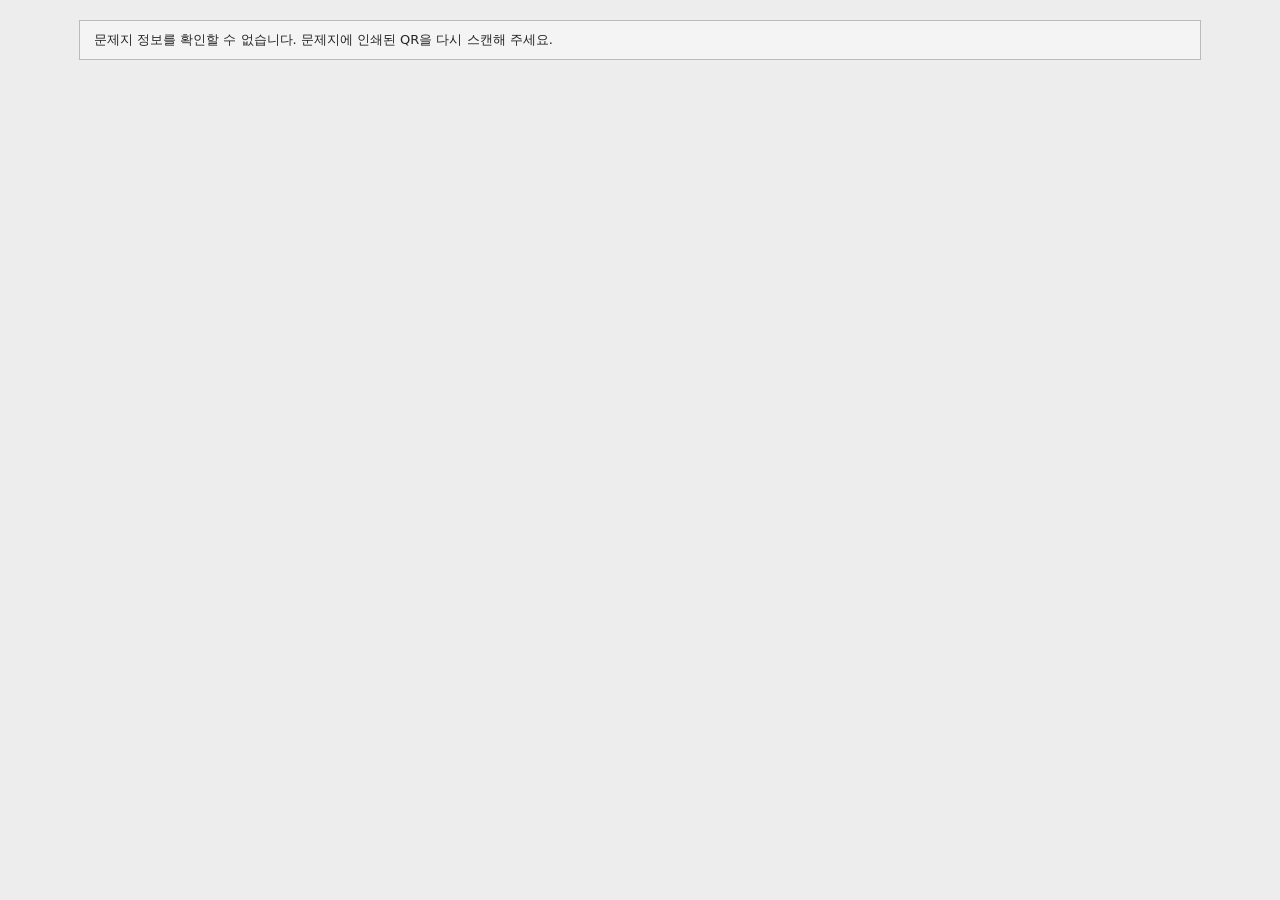
<file: answer.html>
<!doctype html>
<html lang="ko">
<head><meta charset="utf-8"><meta name="viewport" content="width=device-width,initial-scale=1">
 <meta name="tmm-build" content="2026-10-21-mobile-answer-grids-v7"><meta name="robots" content="noindex,nofollow"><title>TMM 연산 정답지 | 문제가 많은 게 문제</title><style>
:root{color-scheme:light;--ink:#252525;--border:#777;--paper:#fff;--soft:#ededed}
*{box-sizing:border-box}
[hidden]{display:none!important}
body{margin:0;background:#fff;color:var(--ink);font-family:'Malgun Gothic','Apple SD Gothic Neo',system-ui,sans-serif;line-height:1.4;font-size:15px}
button,input{font:inherit;color:inherit}
button{cursor:pointer}
button:disabled{opacity:.45;cursor:not-allowed}
button:focus-visible,input:focus-visible{outline:2px solid #444;outline-offset:2px}
.site{max-width:1170px;margin:0 auto;padding:24px 24px 80px}
.header{display:grid;grid-template-columns:1fr auto 1fr;align-items:center;gap:14px;padding-bottom:20px}
.header h1{margin:0;text-align:center;font-size:clamp(23px,3vw,38px);font-weight:800;letter-spacing:-1.4px;white-space:nowrap}
.brand-text{color:inherit;text-decoration:none}
.menu-trigger{border:0;background:transparent;padding:7px 0;display:flex;align-items:center;gap:11px;width:max-content;font-size:13px;color:#444;text-decoration:none}
.hamburger{font-size:25px;line-height:1}
.header-note{justify-self:end;color:#888;font-size:12px}
.builder{border:1px solid #555;border-radius:5px;padding:20px 22px 16px;display:grid;grid-template-columns:minmax(0,1fr) 240px;gap:24px 28px;margin-bottom:17px}
.builder-left{min-width:0}
.expression{min-height:55px;border:1px solid #909090;border-radius:5px;padding:12px 15px;display:flex;align-items:center;overflow-wrap:anywhere;font-size:19px;margin-bottom:10px}
.key-row{display:grid;gap:9px;margin-bottom:9px}
.key-row.numbers,.key-row.operators{grid-template-columns:repeat(4,minmax(0,1fr))}
.key-row.actions{grid-template-columns:1.2fr 1fr 1fr;margin-bottom:0}
.key{border:1px solid #a0a0a0;border-radius:4px;background:linear-gradient(#fff,#f3f3f3);min-height:43px;padding:8px 7px;font-size:14px;font-weight:600;word-break:keep-all}
.key:hover:not(:disabled){background:#e7e7e7;border-color:#666}
.key.operator{font-size:23px;font-weight:400}
.key.primary{background:#333;border-color:#333;color:#fff}
.key.primary:hover:not(:disabled){background:#555}
.builder-right{border-left:1px solid #ddd;padding-left:25px;min-width:0;display:flex;flex-direction:column;gap:8px}
.control-title{font-weight:700;font-size:16px}
.builder-right>input{height:44px;width:100%;padding:8px 12px;border:1px solid #aaa;border-radius:4px;font-size:18px}
.difficulty-field,.order-controls{border:0;padding:0;margin:0;min-width:0}
.difficulty-field{margin-top:7px}
.difficulty-field legend,.setting-title,.order-controls legend{font-size:14px;font-weight:700;margin-bottom:9px}
.difficulty-group{display:grid;grid-template-columns:repeat(3,minmax(0,1fr));gap:7px}
.difficulty-wrapper{position:relative;min-width:0}
.difficulty-button{width:100%;border:1px solid #999;border-radius:4px;background:white;min-height:38px;font-weight:650}
.difficulty-button.selected{background:#333;color:white;border-color:#333}
.difficulty-button:hover{border-color:#333}
.tooltip{display:none;position:absolute;top:calc(100% + 9px);left:0;min-width:275px;max-width:300px;width:max-content;padding:12px 14px;border:1px solid #777;border-radius:5px;box-shadow:0 4px 17px #0002;background:#fff;color:#222;z-index:15;font-size:12px;line-height:1.7}
.tooltip strong{display:block;margin-bottom:4px;font-size:13px}
.tooltip span{display:block;white-space:nowrap}
.difficulty-wrapper:last-child .tooltip{left:auto;right:0}
.difficulty-wrapper:hover .tooltip,.difficulty-button:focus-visible + .tooltip{display:block}
.hint{font-size:11px;color:#777;margin:8px 0 0}
.page-setting{border-top:1px solid #ddd;padding-top:12px;margin-top:5px}
.layout-fields{display:flex;align-items:end;gap:7px}
.layout-fields label{flex:1;min-width:0;color:#555;font-size:12px}
.layout-fields input{display:block;width:100%;height:36px;border:1px solid #aaa;border-radius:4px;font-size:16px;padding:5px 8px;margin-top:3px}
.layout-fields>span{padding-bottom:8px}
.caption{font-size:12px;line-height:1.6;color:#777;margin:8px 0 0}
.composition{grid-column:1/-1;border-top:1px solid #d4d4d4;padding-top:14px}
.composition-heading{display:flex;align-items:center;justify-content:space-between;gap:10px;margin-bottom:8px}
.composition-heading h2{font-size:16px;margin:0;font-weight:750}
.composition-heading span{color:#555;font-size:13px}
.type-list{display:flex;flex-direction:column;gap:7px}
.empty-msg{margin:0;background:#f7f7f7;color:#888;padding:12px 14px;font-size:13px}
.type-row{display:flex;align-items:center;gap:12px;border:1px solid #ddd;border-radius:4px;padding:9px 12px;min-width:0}
.type-formula{flex:1;min-width:0;overflow-wrap:anywhere;font-size:13px}
.type-level{border:1px solid #aaa;border-radius:3px;padding:2px 10px;font-size:12px;flex:none}
.type-quantity{font-size:12px;white-space:nowrap;display:flex;align-items:center;gap:5px;color:#555}
.type-quantity input{width:60px;border:1px solid #aaa;border-radius:3px;padding:5px 4px;font-size:13px}
.type-remove{background:#fff;border:1px solid #bbb;border-radius:3px;padding:5px 9px;font-size:12px}
.composition-footer{display:flex;align-items:center;justify-content:space-between;gap:15px;margin-top:13px}
.order-controls{display:flex;gap:12px;flex-wrap:wrap;align-items:center}
.order-controls legend{font-size:12px;margin-bottom:4px}
.order-controls label{font-size:13px;white-space:nowrap}
.order-controls input{accent-color:#333}
.generate-button{min-width:210px}
.alert{background:#f4f4f4;border:1px solid #bbb;padding:10px 14px;font-size:13px;margin:0 0 14px}
.preview{border:1px solid #666;border-radius:5px;background:var(--soft);padding:20px 24px 36px;min-height:520px}
.preview-heading{display:flex;justify-content:space-between;align-items:center;gap:12px;margin-bottom:16px}
.preview-heading h2{font-size:22px;font-weight:750;letter-spacing:-.5px;margin:0}
.preview-tools{display:flex;gap:8px;flex-wrap:wrap}
.tool{border:1px solid #999;border-radius:4px;background:#fff;padding:9px 12px;font-size:13px}
.tool:hover:not(:disabled){background:#f7f7f7}
.papers{display:flex;flex-direction:column;align-items:center;gap:25px}
.paper{width:min(100%,794px);aspect-ratio:210/297;background:var(--paper);box-shadow:0 3px 16px #0002;display:flex;flex-direction:column;padding:clamp(19px,3vw,49px) clamp(15px,3vw,45px) 19px;position:relative}
.paper-header{min-height:14%;display:flex;flex-direction:column;flex:none}
.paper-header h3{text-align:center;font-weight:750;font-size:clamp(15px,2.5vw,25px);margin:0 0 15px}
.paper-details{display:grid;grid-template-columns:minmax(0,1fr) auto 95px;align-items:end;gap:14px}
.paper-template{font-size:clamp(9px,1.22vw,13px);line-height:1.55;display:flex;gap:7px;align-items:start;min-width:0;overflow-wrap:anywhere}
.paper-key{font-weight:700;white-space:nowrap}
.student-name{font-size:clamp(9px,1.25vw,14px);white-space:nowrap}
.name-line{display:inline-block;width:118px;border-bottom:1px solid #444;height:.95em;vertical-align:baseline;position:relative;top:.33em}
.qr-box{width:85px;height:85px;justify-self:end;align-self:end;margin-top:0}
.qr-box svg{display:block;width:100%;height:100%}
.question-grid{flex:1;min-height:0;display:grid;grid-template-columns:repeat(var(--cols,2),minmax(0,1fr));grid-template-rows:repeat(var(--rows,10),minmax(0,1fr));gap:1px 13px;padding-bottom:2.5%}
.question{min-width:0;display:flex;align-items:center;gap:7px;font-size:clamp(9px,1.3vw,var(--problem-font,16px));line-height:1.5;overflow-wrap:anywhere}
.question-number{flex:0 0 2.1em;font-weight:800;font-variant-numeric:tabular-nums}
.question-expression{min-width:0;flex:1}
.answer-line{display:block;flex:0 0 var(--answer-width,72px);width:var(--answer-width,72px);border-bottom:1px solid #333;height:.9em;margin:0 2px 0 auto}
.answer-value{font-weight:750;min-width:var(--answer-width,72px);text-align:center;margin-left:auto}
.paper-foot{text-align:center;margin-top:8px;font-size:11px;color:#777}
.drawer-bg{position:fixed;inset:0;background:#0004;z-index:20}
.drawer{position:fixed;top:0;left:0;bottom:0;width:min(320px,88vw);padding:24px;background:#fff;box-shadow:4px 0 15px #0002;z-index:21}
.drawer-top{display:flex;justify-content:space-between;align-items:center;margin-bottom:24px}
.drawer-top button{border:0;background:none;font-size:23px}
.drawer nav{display:flex;flex-direction:column}
.drawer nav button{border:0;background:none;border-bottom:1px solid #e4e4e4;text-align:left;padding:15px 4px;font-size:14px}
.drawer nav button:first-child{font-weight:700}
.drawer nav small{display:block;color:#888;margin-top:3px}
.drawer-help{font-size:12px;color:#777;margin-top:25px}
.answer-page .preview{margin-top:0;border:0;background:transparent;padding:0;min-height:0}
.answer-page .site{padding-top:20px}
.answer-page{background:#ededed}
.answer-page .header-note,.answer-page .paper .qr-box{display:none}
#printMount{display:none}
@media(max-width:800px){.site{padding:17px 12px 42px}.builder{grid-template-columns:1fr;gap:14px;padding:15px}.builder-right{border-left:0;border-top:1px solid #ddd;padding:14px 0 0;display:grid;grid-template-columns:minmax(90px,1fr) minmax(160px,2fr);gap:8px 12px;align-items:center}.builder-right>.control-title{grid-column:1;grid-row:1;font-size:14px}.builder-right>input{grid-column:1;grid-row:2}.difficulty-field{grid-column:2;grid-row:1/3;margin:0}.page-setting{grid-column:1/-1}.header h1{font-size:clamp(18px,3.5vw,29px)}.header-note{font-size:10px}.preview{padding:12px 9px 22px}.paper{padding:clamp(12px,3vw,22px)}.paper-details{grid-template-columns:minmax(0,1fr) auto 65px;gap:7px}.qr-box{width:58px;height:58px}.name-line{width:70px}.question{font-size:clamp(8px,2vw,var(--problem-font,16px));gap:3px}.answer-line{flex-basis:clamp(17px,4vw,40px);width:clamp(17px,4vw,40px)}.paper-header h3{margin-bottom:9px}.paper-header{min-height:17%}.tooltip{min-width:220px}.type-row{flex-wrap:wrap}}
@media(max-width:490px){.header{grid-template-columns:34px 1fr 14px}.header-note,.menu-label{display:none}.header h1{white-space:normal;font-size:20px}.key-row{gap:5px;margin-bottom:6px}.key{font-size:11px;min-height:39px;padding:4px 3px}.key.operator{font-size:19px}.expression{font-size:14px;min-height:45px}.builder{padding:12px}.preview-heading{flex-wrap:wrap}.preview-heading h2{font-size:18px}.paper-header h3{font-size:13px}.paper-template,.student-name{font-size:8px}.paper-details{grid-template-columns:minmax(0,1fr) auto 42px;gap:3px}.paper-key{display:none}.qr-box{width:40px;height:40px}.name-line{width:40px}.paper-header{min-height:19%}.question{font-size:8px}.question-grid{gap:0 3px}.question-number{font-size:inherit}.answer-line{flex-basis:15px;width:15px}.paper-foot{font-size:8px}.composition-footer{flex-direction:column;align-items:stretch}.generate-button{width:100%}.type-row{gap:7px}.type-formula{flex-basis:100%}.tooltip{min-width:190px;font-size:11px}.tooltip span{white-space:normal}}
@media print{
 @page{size:A4 portrait;margin:0}
 html,body{margin:0!important;padding:0!important;background:white!important;-webkit-print-color-adjust:exact;print-color-adjust:exact}
 .site,.drawer,.drawer-bg{display:none!important}
 #printMount{display:block!important}
 .paper{width:210mm!important;height:297mm!important;max-height:297mm!important;min-height:297mm!important;aspect-ratio:auto!important;box-shadow:none!important;break-after:page;page-break-after:always;padding:13mm 14mm 11mm!important}
 .paper:last-child{break-after:auto;page-break-after:auto}
 .paper-header{min-height:38mm!important}
 .paper-header h3{font-size:17pt!important;margin:0 0 7mm!important}
 .paper-details{grid-template-columns:minmax(0,1fr) auto 28mm!important;gap:5mm!important}
 .paper-template,.student-name{font-size:10pt!important}
 .paper-key{display:inline!important}
 .name-line{width:30mm!important}
 .qr-box{width:26mm!important;height:26mm!important;margin-top:0!important}
 .question-grid{gap:0 3mm!important;padding-bottom:6mm!important}
 .question{font-size:min(11pt,var(--problem-font,16px))!important;line-height:1.5!important}
 .answer-line{flex-basis:var(--answer-print,20mm)!important;width:var(--answer-print,20mm)!important;border-bottom:0.3mm solid #333!important}
 .paper-foot{font-size:8pt!important}
}

/* Keep the builder compact even when a browser restores values or font metrics differ. */
.builder{align-items:start}
.builder-right{align-self:start}
.composition{align-self:start}
.difficulty-field{min-width:0}
.difficulty-field legend{padding:0}
.difficulty-wrapper{isolation:isolate}
.difficulty-wrapper:hover{z-index:18}
.difficulty-wrapper .tooltip{pointer-events:none}
@media(max-width:800px){.builder-right{align-self:auto}}


/* A4 header: the subtitle and name are anchored to the QR's lower edge. */
.paper-details{align-items:end;min-height:85px}
.paper-template,.student-name{align-self:end;margin:0;padding:0;line-height:1.3}
.student-name{display:flex;align-items:flex-end;gap:5px}
.name-line{position:static;top:auto;display:block;height:0;flex:0 0 118px;border-bottom:1px solid #444;margin:0;padding:0;vertical-align:initial}
@media(max-width:800px){.paper-details{min-height:58px}.name-line{flex-basis:70px}}
@media(max-width:490px){.paper-details{min-height:40px}.name-line{flex-basis:40px}}
@media print{.paper-details{min-height:26mm!important}.name-line{flex-basis:30mm!important}}

/* Fix the equation column width instead of stretching it to the far page edge. */
.question-expression{flex:0 1 var(--expression-width,130px)}
.answer-line{margin:0 2px 0 0}
.answer-value{flex:0 0 var(--answer-width,72px);min-width:0;margin:0 2px 0 0}
@media(max-width:800px){
 .question-expression{flex-basis:var(--expression-mobile,80px)}
}
@media(max-width:490px){
 .question-expression{flex-basis:var(--expression-mobile,46px)}
}
@media print{
 .question-expression{flex-basis:var(--expression-print,33mm)!important}
 .answer-line{margin:0 0.5mm 0 0!important}
 .answer-value{margin:0 0.5mm 0 0!important;flex-basis:var(--answer-print,20mm)!important}
}

/* QR, 소제목, 이름란을 하나의 줄로 묶어서 함께 위로 이동 */
.paper-details{position:relative;top:-12px}
@media (max-width:800px){.paper-details{top:-8px}}
@media (max-width:490px){.paper-details{top:-5px}}
@media print{.paper-details{top:-4mm!important}}

/* 휴대전화 정답지: 문제지와 같은 열/행, 큰 글씨, 필요하면 가로 스크롤 */
.mobile-answer-view{display:none}
@media screen and (max-width:700px){
 .answer-page{background:#f5f5f5;color:#222}
 .answer-page .site{padding:18px 12px 40px;max-width:700px}
 .answer-page .preview{display:none}
 .answer-page .mobile-answer-view{display:block}
 .mobile-answer-header{text-align:center;padding:7px 0 16px}
 .mobile-answer-header h1{font-size:clamp(23px,6vw,30px);line-height:1.3;letter-spacing:-.8px;margin:0 0 6px}
 .mobile-answer-header p{font-size:15px;color:#555;margin:0;line-height:1.5}
 .mobile-answer-sheet{margin:0 0 18px;background:#fff;border:1px solid #ddd;border-radius:8px;padding:12px 10px 14px}
 .mobile-answer-sheet-title{margin:0 0 9px;font-size:13px;color:#555;font-weight:700}
 .mobile-answer-scroll{overflow-x:auto;overscroll-behavior-x:contain;-webkit-overflow-scrolling:touch;padding:1px 0 6px;scrollbar-width:thin}
 .mobile-answer-grid{display:grid;grid-template-columns:repeat(var(--cols),minmax(0,1fr));grid-template-rows:repeat(var(--rows),minmax(85px,auto));gap:7px;width:max(100%,calc(var(--cols) * 146px));}
 .mobile-answer-cell{border:1px solid #ddd;border-radius:5px;background:#fff;padding:10px 8px;min-width:0;min-height:85px;display:flex;flex-direction:column;gap:5px;font-variant-numeric:tabular-nums}
 .mobile-answer-number{font-size:15px;line-height:1.2;font-weight:800}
 .mobile-answer-expression{font-size:16px;line-height:1.35;overflow-wrap:anywhere;min-width:0}
 .mobile-answer-result{font-size:22px;line-height:1.25;font-weight:850;text-align:right;color:#111;margin-top:auto;overflow-wrap:anywhere}
 .mobile-answer-hint{font-size:12px;color:#666;margin:0 0 8px;text-align:right}
}
@media print{.mobile-answer-view{display:none!important}}

.mobile-page-subtitle{font-size:13px;line-height:1.5;color:#555;margin:0 0 12px;overflow-wrap:anywhere}
/* TMM: page-specific composition summary immediately under the title. */
.paper-header{position:relative}
.paper-header h3{margin-bottom:5px}
.paper-subtitle{font-size:clamp(9px,1.15vw,12px);line-height:1.45;text-align:center;max-width:100%;margin:0 0 5px;min-height:1.4em;overflow-wrap:anywhere;word-break:keep-all}
.paper-subtitle-item{display:inline;white-space:normal}
.paper-subtitle-separator{color:#777;white-space:normal}
.paper-details{display:flex;justify-content:space-between;align-items:flex-end;gap:10px;margin-top:auto;min-height:0!important;top:0!important;position:static!important}
.paper-details .student-name{margin:0;flex:1;min-width:0}
.paper-details .qr-box{flex:none;margin-left:auto}
/* Flexible content: a long equation wraps within its own column; the answer moves below if needed. */
.question{display:grid;grid-template-columns:2.1em minmax(0,1fr);align-content:center;align-items:start;column-gap:5px;min-width:0;min-height:0;overflow:visible}
.question-number{grid-column:1;align-self:start;flex:none;white-space:nowrap}
.question-body{grid-column:2;display:flex;flex-wrap:wrap;align-items:baseline;align-content:center;column-gap:6px;row-gap:2px;min-width:0;max-width:100%}
.question-expression{flex:0 1 auto!important;width:auto!important;max-width:100%;min-width:0;overflow-wrap:anywhere;word-break:normal;white-space:normal}
.question-body .answer-line,.question-body .answer-value{flex:0 1 var(--answer-width,72px);width:var(--answer-width,72px);min-width:0;max-width:100%;margin:0!important}
.question.long-question{font-size:clamp(8px,1.13vw,13px)}
.question-grid{align-items:stretch}
@media(max-width:800px){.paper-subtitle{font-size:clamp(7px,1.6vw,10px);line-height:1.3}.question{column-gap:2px}.question-body{column-gap:2px;row-gap:1px}}
@media(max-width:490px){.paper-subtitle{font-size:7px}.paper-header h3{margin-bottom:2px}.question-body .answer-line,.question-body .answer-value{flex-basis:clamp(12px,4vw,32px);width:clamp(12px,4vw,32px)}.question.long-question{font-size:7px}}
@media print{
 .paper-header{min-height:38mm!important;height:auto!important}
 .paper-header h3{margin-bottom:2mm!important}
 .paper-subtitle{font-size:8pt!important;line-height:1.4!important;margin:0 0 2mm!important;min-height:0!important}
 .paper-details{min-height:0!important;top:0!important;position:static!important}
 .paper-details .qr-box{width:26mm!important;height:26mm!important}
 .question{display:grid!important;grid-template-columns:6mm minmax(0,1fr)!important;column-gap:1.2mm!important}
 .question-body{display:flex!important;flex-wrap:wrap!important;column-gap:1.5mm!important;row-gap:.4mm!important}
 .question-expression{flex:0 1 auto!important;max-width:100%!important;white-space:normal!important;overflow-wrap:anywhere!important}
 .question-body .answer-line,.question-body .answer-value{flex:0 1 var(--answer-print,20mm)!important;width:var(--answer-print,20mm)!important;max-width:100%!important;min-width:0!important;margin:0!important}
 .question.long-question{font-size:8.5pt!important;line-height:1.3!important}
}
</style></head>
<body class="answer-page">
 <main class="site" aria-label="정답지">
  <div id="error" class="alert" hidden></div>
  <section id="mobileAnswers" class="mobile-answer-view" aria-label="휴대전화용 정답 목록"></section>
  <section class="preview" aria-label="정답이 표시된 문제지"><div id="sheets" class="papers"></div></section>
 </main>
 <div id="printMount" aria-hidden="true"></div>
 <script>
(function (root) {
 'use strict';
 const OP = {p:'+',m:'−',x:'×',d:'÷'};
 const NUM = {'1':'한 자리 수','2':'두 자리 수','3':'세 자리 수','4':'네 자리 수'};
 const DIFFICULTY={low:'하',mid:'중',high:'상'};
 const VALID=/^[1-4](?:[pmxd][1-4])*$/;
 function parseTemplate(s){
   if(typeof s!=='string'||s.length>400||!VALID.test(s))return null;
   return Array.from(s,c=>({type:NUM[c]?'number':'operator',value:c}));
 }
 function labelTemplate(s){
   if(typeof s!=='string'||s.length>400||!/^[1-4](?:[pmxd][1-4])*(?:[pmxd])?$/.test(s))return '';
   return Array.from(s,c=>NUM[c]||OP[c]).join(' ');
 }
 function seededRandom(seed){
   let a=seed>>>0;
   return ()=>{a=(a+0x6D2B79F5)>>>0;let t=Math.imul(a^(a>>>15),1|a);t^=t+Math.imul(t^(t>>>7),61|t);return ((t^(t>>>14))>>>0)/4294967296;};
 }
 function addCarry(a,b){
   let carries=0,carry=0;
   while(a||b||carry){const sum=a%10+b%10+carry;carry=sum>=10?1:0;carries+=carry;a=Math.floor(a/10);b=Math.floor(b/10);}
   return carries;
 }
 function subBorrow(a,b){
   let borrow=0,total=0;
   while(a||b||borrow){const left=a%10-borrow,right=b%10;borrow=left<right?1:0;total+=borrow;a=Math.floor(a/10);b=Math.floor(b/10);}
   return total;
 }
 function mulCarry(a,b){
   let total=0;
   for(const digit of String(b)){
     let carry=0,v=a,k=Number(digit);
     while(v){const product=v%10*k+carry;carry=Math.floor(product/10);if(carry>0)total++;v=Math.floor(v/10);}
   }
   return total;
 }
 function divCarry(a,b){
   let n=0,partial=0,started=false;
   const digits=String(a);
   for(let i=0;i<digits.length;i++){
     partial=partial*10+Number(digits[i]);
     if(partial>=b)started=true;
     if(!started)continue;
     const q=Math.floor(partial/b);
     partial-=q*b;
     if(i<digits.length-1&&partial>0)n++;
   }
   return n;
 }
 function evaluateWithDifficulty(values,ops){
   const v=[values[0]],stack=[];
   const priority={p:1,m:1,x:2,d:2};
   let steps=0;
   function apply(){
     const op=stack.pop(),b=v.pop(),a=v.pop();
     if(a===undefined||b===undefined)return false;
     let result,work;
     if(op==='p'){result=a+b;work=addCarry(a,b);}
     if(op==='m'){result=a-b;if(result<0)return false;work=subBorrow(a,b);}
     if(op==='x'){result=a*b;work=mulCarry(a,b);}
     if(op==='d'){if(b===0||a%b!==0)return false;result=a/b;work=divCarry(a,b);}
     if(!Number.isSafeInteger(result)||result<0||result>1000000000)return false;
     steps+=work;v.push(result);return true;
   }
   for(let i=0;i<ops.length;i++){
     const op=ops[i];
     while(stack.length&&priority[stack[stack.length-1]]>=priority[op])if(!apply())return null;
     stack.push(op);v.push(values[i+1]);
   }
   while(stack.length)if(!apply())return null;
   return {answer:v[0],difficulty:steps===0?'low':steps===1?'mid':'high'};
 }
 function validSpec(s){return !!s&&!!parseTemplate(s.template)&&s.template.length>=3&&!!DIFFICULTY[s.difficulty]&&Number.isInteger(s.count)&&s.count>=1&&s.count<=200;}
 function generateBundle(specs,seed,order='group'){
   if(!Array.isArray(specs)||specs.length<1||specs.length>20||specs.some(s=>!validSpec(s))||!Number.isInteger(seed)||seed<0||seed>4294967295||!['group','shuffle'].includes(order))return {problems:[],error:'문제 구성 정보가 올바르지 않습니다.'};
   const total=specs.reduce((sum,s)=>sum+s.count,0);
   if(total>200)return {problems:[],error:'전체 문제 수는 최대 200문제입니다.'};
   const rand=seededRandom(seed);
   const seen=new Set(),problems=[];
   for(const spec of specs){
     const tokens=parseTemplate(spec.template);
     const digits=tokens.filter(t=>t.type==='number').map(t=>Number(t.value));
     const ops=tokens.filter(t=>t.type==='operator').map(t=>t.value);
     const made=[];
     const maxAttempts=Math.max(12000,Math.min(65000,spec.count*800));
     for(let attempt=0;attempt<maxAttempts&&made.length<spec.count;attempt++){
       const vals=digits.map(n=>{const min=10**(n-1);return min+Math.floor(rand()*(9*min));});
       const calc=evaluateWithDifficulty(vals,ops);
       if(!calc||calc.difficulty!==spec.difficulty)continue;
       const expression=vals.map((n,i)=>i===0?String(n):`${OP[ops[i-1]]} ${n}`).join(' ');
       if(seen.has(expression))continue;
       seen.add(expression);
       made.push({expression,answer:calc.answer,specIndex:specs.indexOf(spec)});
     }
     if(made.length<spec.count)return {problems:[],error:`「${labelTemplate(spec.template)} · ${DIFFICULTY[spec.difficulty]}」 조건에 맞는 서로 다른 문제를 ${spec.count}개 만들 수 없습니다. 자릿수·난이도·문제 수를 조정해 주세요.`};
     problems.push(...made);
   }
   if(order==='shuffle'){
     for(let i=problems.length-1;i>0;i--){const j=Math.floor(rand()*(i+1));[problems[i],problems[j]]=[problems[j],problems[i]];}
   }
   return {problems,error:null};
 }
 function encodeSpecs(specs){return specs.map(s=>`${s.template}.${{low:'l',mid:'m',high:'h'}[s.difficulty]}.${s.count}`).join('~');}
 function decodeSpecs(encoded){
   if(typeof encoded!=='string'||encoded.length>3000)return null;
   const level={l:'low',m:'mid',h:'high'};
   const result=encoded.split('~').map(x=>{const p=x.split('.');if(p.length!==3)return null;return {template:p[0],difficulty:level[p[1]],count:Number(p[2])};});
   return result.length>=1&&result.length<=20&&result.every(validSpec)&&result.reduce((a,b)=>a+b.count,0)<=200?result:null;
 }
 function answerUrl(specs,seed,layout,order){
   const url=new URL('answer.html',document.baseURI);
   url.search=new URLSearchParams({b:encodeSpecs(specs),s:String(seed),c:String(layout.cols),r:String(layout.rows),o:order}).toString();
   return url.href;
 }
 function escapeHtml(s){return String(s).replace(/[&<>"']/g,c=>({'&':'&amp;','<':'&lt;','>':'&gt;','"':'&quot;',"'":'&#39;'}[c]));}
 function drawQr(target,url){
   if(!target||!root.QRCode)return false;
   const qr=new root.QRCode(-1,0);qr.addData(url);qr.make();
   const n=qr.getModuleCount(),commands=[];
   for(let y=0;y<n;y++)for(let x=0;x<n;x++)if(qr.isDark(y,x))commands.push(`M${x+4} ${y+4}h1v1h-1z`);
   target.innerHTML=`<svg viewBox="0 0 ${n+8} ${n+8}" xmlns="http://www.w3.org/2000/svg" role="img" aria-label="정답지 QR 코드" shape-rendering="crispEdges"><rect width="${n+8}" height="${n+8}" fill="#fff"/><path fill="#111" d="${commands.join('')}"/></svg>`;
   return true;
 }
 function buildSheets(problems,opts){
   const {withAnswers=false,qrUrl='',specs=[],layout={cols:2,rows:10}}=opts;
   const cols=layout.cols,rows=layout.rows,perPage=cols*rows,total=Math.max(1,Math.ceil(problems.length/perPage));
   // Derive each printed page's heading from the types actually printed on that page.
   function pageSubtitle(subset){
     const counts=new Map();
     for(const p of subset){if(Number.isInteger(p.specIndex))counts.set(p.specIndex,(counts.get(p.specIndex)||0)+1);}
     if(!counts.size)return '';
     return [...counts].sort((a,b)=>a[0]-b[0]).map(([i,count])=>{
       const spec=specs[i];
       return `${labelTemplate(spec.template)} (${DIFFICULTY[spec.difficulty]} · ${count}문제)`;
     });
   }
   const pages=[];
   for(let page=0;page<total;page++){
     const offset=page*perPage,subset=problems.slice(offset,offset+perPage);
     const paper=document.createElement('section');paper.className='paper';paper.style.setProperty('--cols',cols);paper.style.setProperty('--rows',rows);
     paper.style.setProperty('--problem-font',cols>=4?'12px':cols===3?'14px':'16px');
     paper.style.setProperty('--answer-width',cols>=4?'33px':cols===3?'52px':cols===2?'78px':'100px');
     paper.style.setProperty('--answer-print',cols>=4?'9mm':cols===3?'14mm':cols===2?'21mm':'27mm');
     paper.style.setProperty('--expression-width',cols>=4?'63px':cols===3?'88px':cols===2?'128px':'160px');
     paper.style.setProperty('--expression-mobile',cols>=4?'43px':cols===3?'59px':cols===2?'86px':'110px');
     paper.style.setProperty('--expression-print',cols>=4?'17mm':cols===3?'24mm':cols===2?'35mm':'50mm');
     paper.setAttribute('aria-label',`${page+1}번째 A4 ${withAnswers?'정답지':'문제지'}`);
     const pageLabels=pageSubtitle(subset);
     const subtitle=pageLabels.length?pageLabels.map(x=>`<span class="paper-subtitle-item">${escapeHtml(x)}</span>`).join('<span class="paper-subtitle-separator"> / </span>'):'';
     paper.innerHTML=`<div class="paper-header"><h3>문제가 많은 게 문제${withAnswers?' · 정답지':''}</h3><p class="paper-subtitle">${subtitle}</p><div class="paper-details"><div class="student-name">이름: <span class="name-line"></span></div><div class="qr-box" ${withAnswers||!qrUrl?'hidden':''}></div></div></div><div class="question-grid"></div><div class="paper-foot">${page+1} / ${total}</div>`;
     const grid=paper.querySelector('.question-grid');
     let useColumnGrouping=false;
     if(opts.order==='group'&&cols>1&&rows>1&&subset.length){
       let start=0;
       const chunks=[];
       for(const spec of specs){
         const from=Math.max(start,offset),to=Math.min(start+spec.count,offset+perPage);
         if(to>from)chunks.push(to-from);
         start+=spec.count;
       }
       useColumnGrouping=chunks.length>0&&chunks.every(n=>n%rows===0);
     }
     subset.forEach((p,j)=>{
       const line=document.createElement('div');line.className='question';
       const final=withAnswers?`<strong class="answer-value">${p.answer.toLocaleString('ko-KR')}</strong>`:'<span class="answer-line" aria-label="정답칸"></span>';
       line.innerHTML=`<span class="question-number">${offset+j+1}.</span><div class="question-body"><span class="question-expression">${escapeHtml(p.expression)} =</span>${final}</div>`;
       if(p.expression.length>(cols>=4?19:cols===3?26:cols===2?36:48))line.classList.add('long-question');
       if(useColumnGrouping){line.style.gridColumn=String(Math.floor(j/rows)+1);line.style.gridRow=String(j%rows+1);}
       grid.appendChild(line);
     });
     if(!withAnswers&&qrUrl){try{drawQr(paper.querySelector('.qr-box'),qrUrl);}catch(e){paper.querySelector('.qr-box').textContent='QR 표시 오류';}}
     pages.push(paper);
   }
   return pages;
 }
 root.TMM={parseTemplate,labelTemplate,generateBundle,buildSheets,answerUrl,encodeSpecs,decodeSpecs};
})(window);

</script><script>
(() => {
 'use strict';
 const $=id=>document.getElementById(id);
 const params=new URLSearchParams(location.search);
 const specs=TMM.decodeSpecs(params.get('b'));
 const seed=Number(params.get('s'));
 const order=params.get('o')||'group';
 const layout={cols:Number(params.get('c')),rows:Number(params.get('r'))};
 function fail(msg){$('error').hidden=false;$('error').textContent=msg;$('sheets').replaceChildren();}
 if(!specs||!params.has('s')||!Number.isInteger(seed)||seed<0||seed>4294967295||!['group','shuffle'].includes(order)||!Number.isInteger(layout.cols)||layout.cols<1||layout.cols>4||!Number.isInteger(layout.rows)||layout.rows<1||layout.rows>15){fail('문제지 정보를 확인할 수 없습니다. 문제지에 인쇄된 QR을 다시 스캔해 주세요.');return;}
 const result=TMM.generateBundle(specs,seed,order);
 if(result.error){fail('정답지를 불러오지 못했습니다. QR을 다시 스캔해 주세요.');return;}
 const opts={withAnswers:true,specs,layout,order};
 $('sheets').replaceChildren(...TMM.buildSheets(result.problems,opts));
 $('printMount').replaceChildren(...TMM.buildSheets(result.problems,opts));
 const mobile=$('mobileAnswers');
 const opLabels={p:'덧셈',m:'뺄셈',x:'곱셈',d:'나눗셈'};
 const ops=new Set(specs.flatMap(s=>Array.from(s.template).filter(ch=>opLabels[ch])));
 const kind=Object.keys(opLabels).filter(ch=>ops.has(ch)).map(ch=>opLabels[ch]).join(' · ')+' 연습';
 const heading=document.createElement('header');heading.className='mobile-answer-header';
 const title=document.createElement('h1');title.textContent='문제가 많은 게 문제';
 const subtitle=document.createElement('p');subtitle.textContent=kind+' · 정답지';
 heading.append(title,subtitle);
 const pageSize=layout.cols*layout.rows;
 const pageCount=Math.ceil(result.problems.length/pageSize);
 mobile.appendChild(heading);
 for(let pageIndex=0;pageIndex<pageCount;pageIndex++){
   const offset=pageIndex*pageSize;
   const subset=result.problems.slice(offset,offset+pageSize);
   const sheet=document.createElement('section');sheet.className='mobile-answer-sheet';
   sheet.setAttribute('aria-label',`${pageIndex+1}번째 정답지, ${layout.cols}열 ${layout.rows}행`);
   const counts=new Map();
   subset.forEach(p=>{if(Number.isInteger(p.specIndex))counts.set(p.specIndex,(counts.get(p.specIndex)||0)+1);});
   const parts=[...counts].sort((a,b)=>a[0]-b[0]).map(([i,n])=>TMM.labelTemplate(specs[i].template)+` (${ {low:'하',mid:'중',high:'상'}[specs[i].difficulty]} · ${n}문제)`);
   const actualTitle=document.createElement('p');actualTitle.className='mobile-page-subtitle';actualTitle.textContent=parts.join(' / ');

   const pageTitle=document.createElement('h2');pageTitle.className='mobile-answer-sheet-title';
   pageTitle.textContent=`${pageIndex+1} / ${pageCount} 페이지`;
   const scroll=document.createElement('div');scroll.className='mobile-answer-scroll';
   const grid=document.createElement('div');grid.className='mobile-answer-grid';
   grid.style.setProperty('--cols',layout.cols);
   grid.style.setProperty('--rows',layout.rows);
   let useColumnGrouping=false;
   if(order==='group'&&layout.cols>1&&layout.rows>1&&subset.length){
     let start=0;
     const chunks=[];
     for(const spec of specs){
       const from=Math.max(start,offset),to=Math.min(start+spec.count,offset+pageSize);
       if(to>from)chunks.push(to-from);
       start+=spec.count;
     }
     useColumnGrouping=chunks.length>0&&chunks.every(n=>n%layout.rows===0);
   }
   subset.forEach((problem,j)=>{
     const cell=document.createElement('div');cell.className='mobile-answer-cell';
     const n=document.createElement('span');n.className='mobile-answer-number';n.textContent=(offset+j+1)+'.';
     const expression=document.createElement('span');expression.className='mobile-answer-expression';expression.textContent=problem.expression+' =';
     const value=document.createElement('strong');value.className='mobile-answer-result';value.textContent=problem.answer.toLocaleString('ko-KR');
     cell.append(n,expression,value);
     if(useColumnGrouping){cell.style.gridColumn=String(Math.floor(j/layout.rows)+1);cell.style.gridRow=String(j%layout.rows+1);}
     grid.appendChild(cell);
   });
   scroll.appendChild(grid);
   sheet.appendChild(pageTitle);sheet.appendChild(actualTitle);
   if(layout.cols>=3){const hint=document.createElement('p');hint.className='mobile-answer-hint';hint.textContent='← 좌우로 밀어 다른 열 확인 →';sheet.appendChild(hint);}
   sheet.appendChild(scroll);
   mobile.appendChild(sheet);
 }
 
})();

</script>
</body>
</html>
</file>
